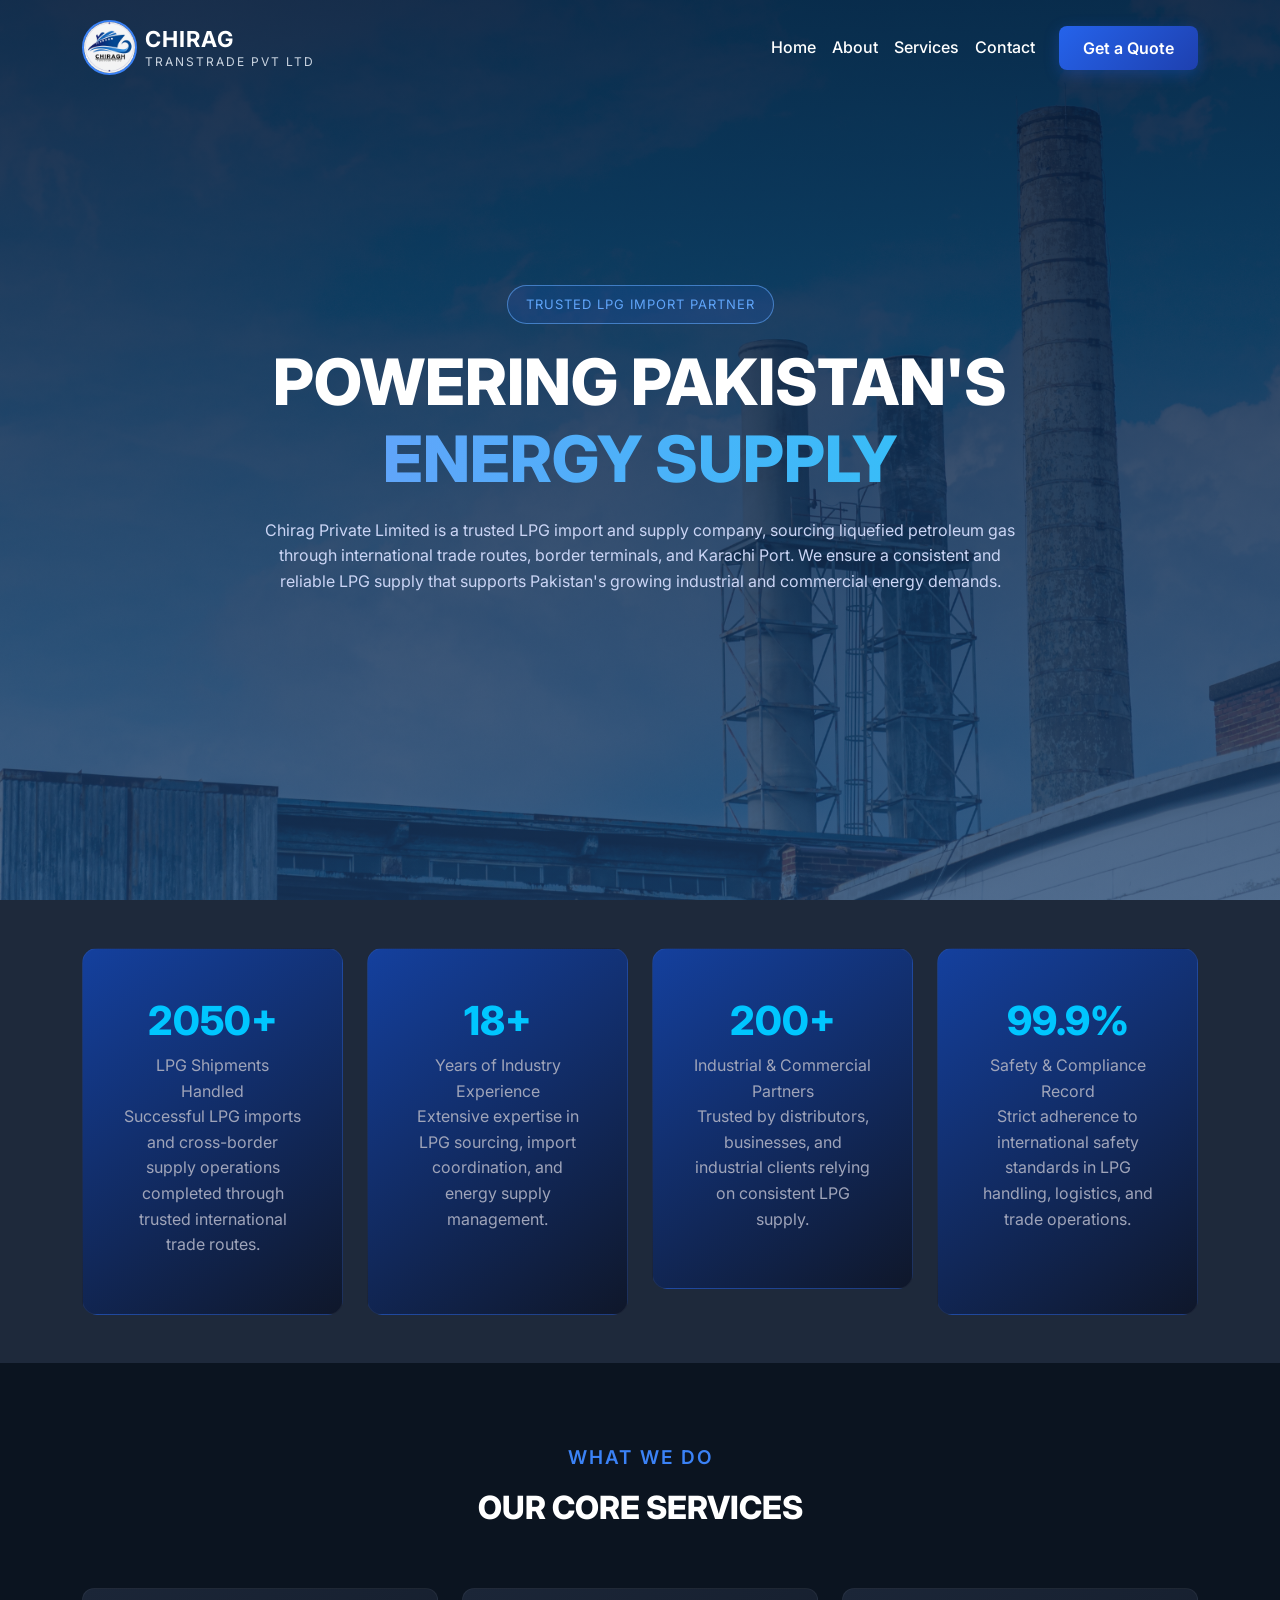
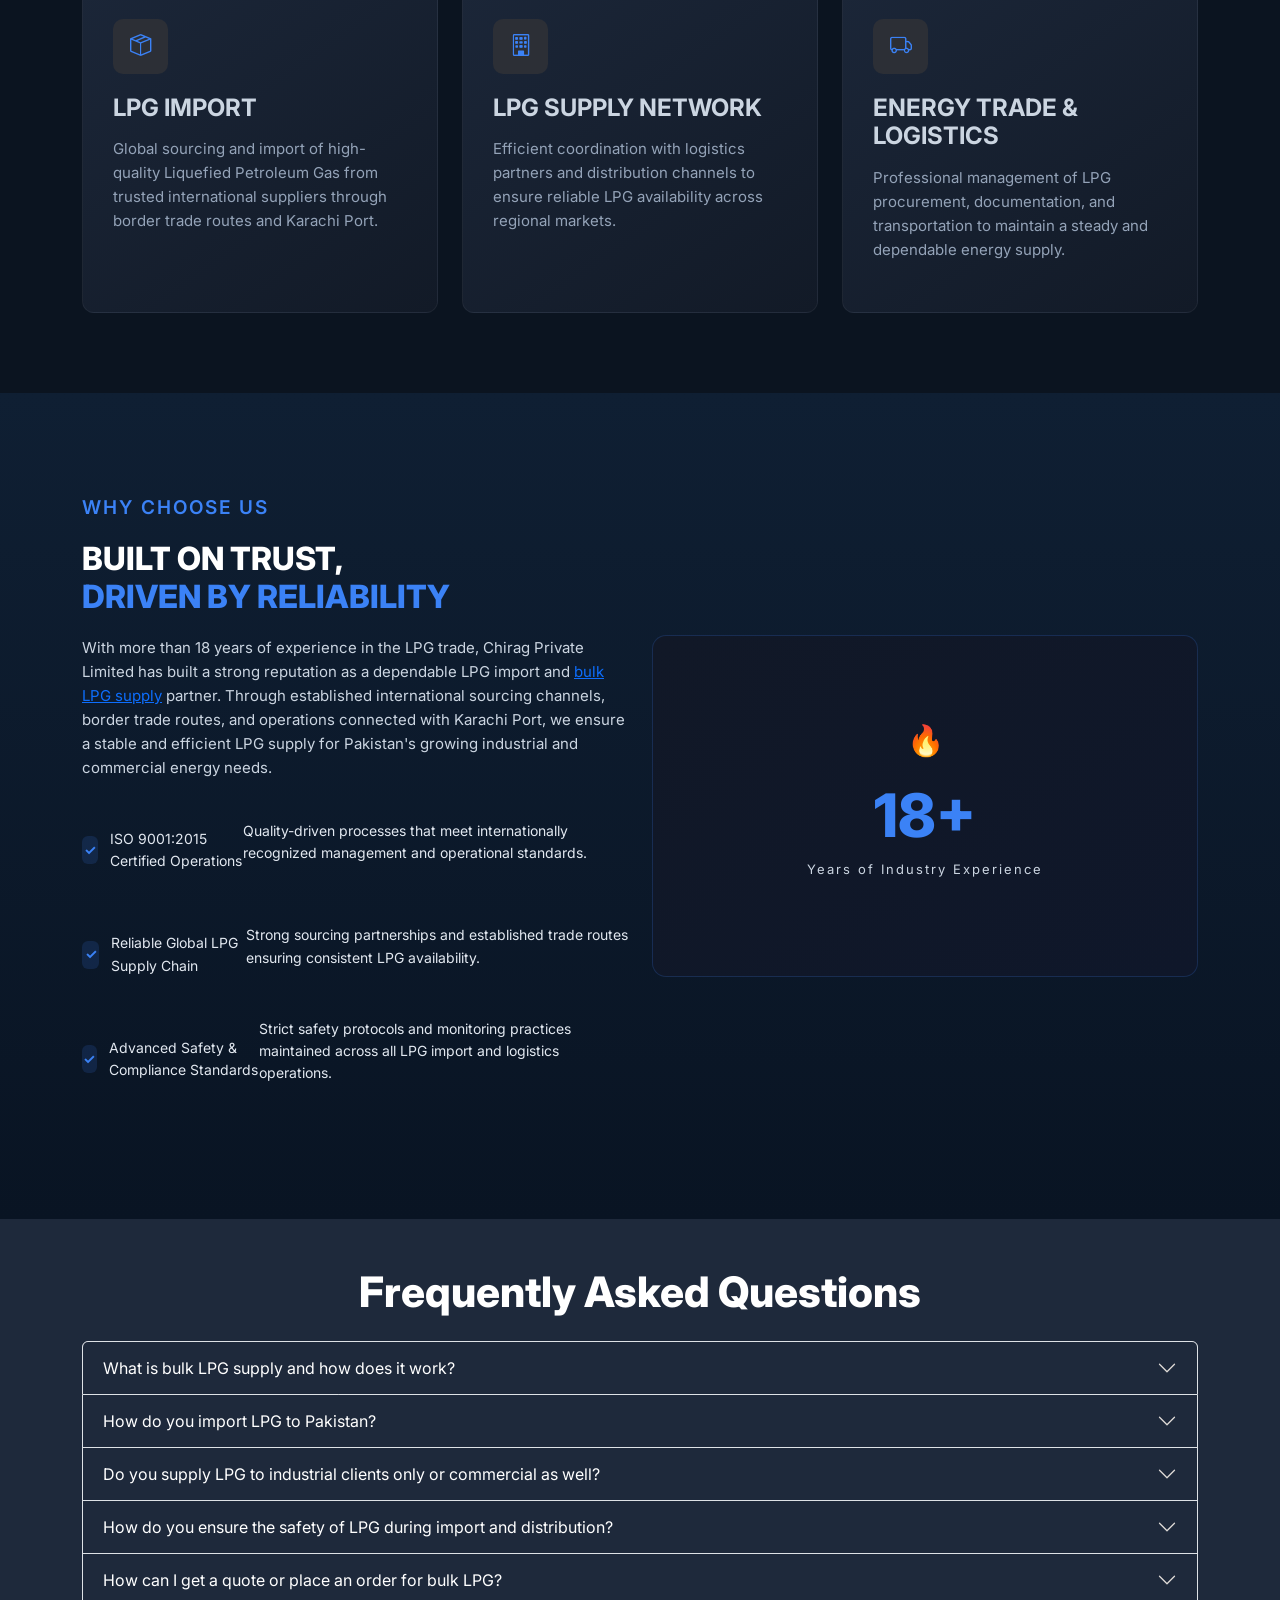
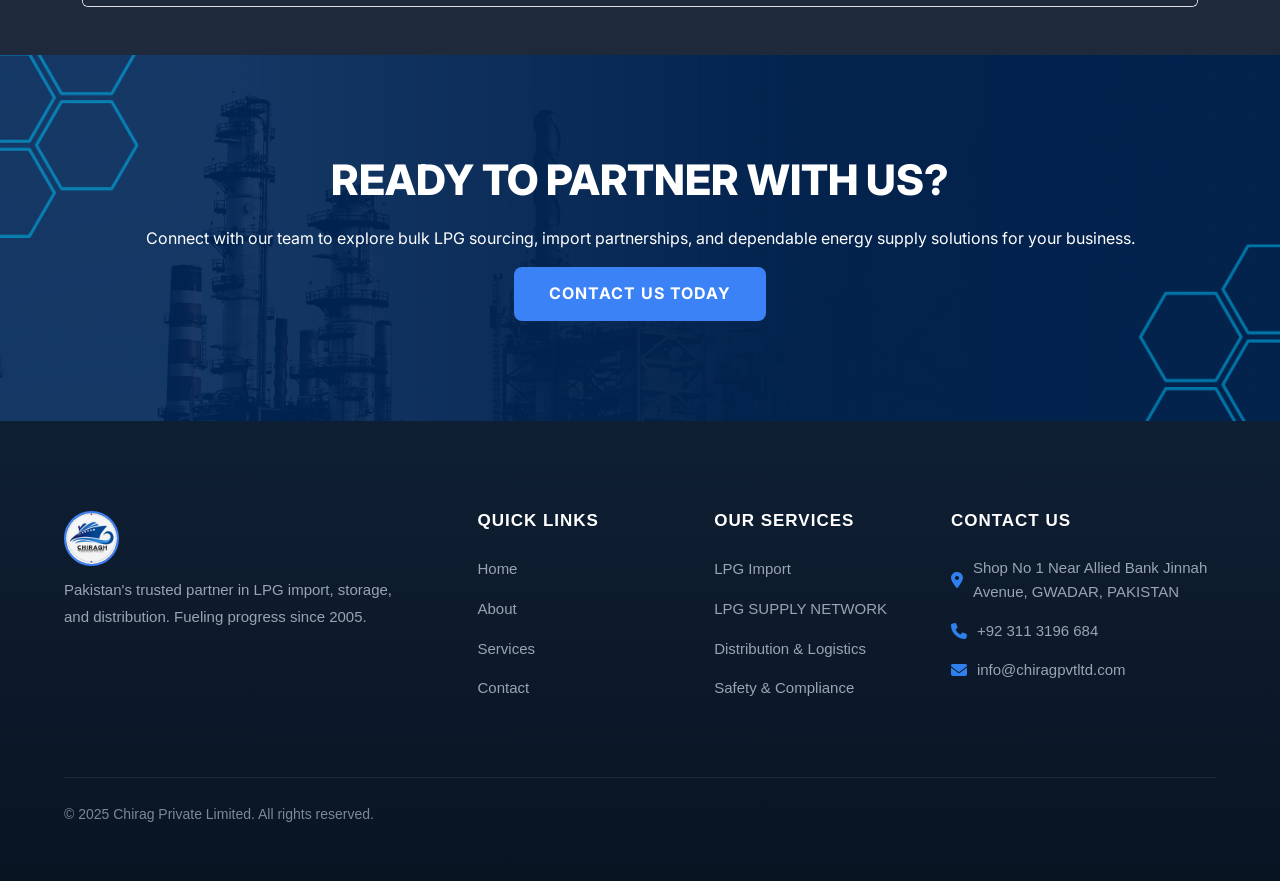
<file: index.html>
<!DOCTYPE html>
<html lang="en">

<head>
  <meta charset="UTF-8">
  <meta name="viewport" content="width=device-width, initial-scale=1.0">
  <title>LPG Import & Bulk Supply in Pakistan | Chirag Private Limited</title>

  <meta name="description"
    content="Chirag Private Limited specializes in LPG import and bulk supply across Pakistan through international sourcing, border trade routes, and Karachi Port operations.">

  <meta name="keywords"
    content="LPG import Pakistan, bulk LPG supply, LPG supplier Pakistan, LPG trading company, LPG import Karachi Port, LPG energy supply Pakistan, liquefied petroleum gas import">

  <meta property="og:title" content="LPG Import & Bulk Supply in Pakistan | Chirag Private Limited">
  <meta property="og:description"
    content="Reliable LPG import and bulk supply for industrial and commercial clients across Pakistan via Karachi Port and international sourcing.">
  <meta property="og:image" content="lpg-import-supply-logo.png">
  <meta property="og:url" content="https://naddy706.github.io/LPG/index.html">
  <meta name="twitter:card" content="summary_large_image">


  <script type="application/ld+json">
{
  "@context": "https://schema.org",
  "@type": "Organization",
  "name": "Chirag Private Limited",
  "url": "https://naddy706.github.io/LPG/index.html",
  "logo": "https://naddy706.github.io/LPG/images/lpg-import-supply-logo.png",
  "sameAs": [],
  "description": "LPG import and bulk supply company in Pakistan, sourcing through international trade routes and Karachi Port for industrial and commercial clients.",
  "contactPoint": {
    "@type": "ContactPoint",
    "telephone": "+92-311-3196684",
    "contactType": "customer service",
    "areaServed": "PK"
  }
}
</script>


  <link href="https://fonts.googleapis.com/css2?family=Inter:wght@400;600;700;800&display=swap" rel="stylesheet">
  <link href="https://unpkg.com/aos@2.3.1/dist/aos.css" rel="stylesheet">
  <link href="https://cdn.jsdelivr.net/npm/bootstrap@5.3.2/dist/css/bootstrap.min.css" rel="stylesheet">
  <link href="https://cdn.jsdelivr.net/npm/bootstrap-icons@1.11.1/font/bootstrap-icons.css" rel="stylesheet">
  <link rel="stylesheet" href="css/services.css">
  <link rel="stylesheet" href="https://cdnjs.cloudflare.com/ajax/libs/font-awesome/6.5.0/css/all.min.css">
  <link rel="stylesheet" href="css/servicestyle.css" />


</head>

<body>

  <!-- NAVBAR -->
  <nav class="navbar navbar-expand-lg navbar-dark fixed-top">
    <div class="container">
      <a class="navbar-brand d-flex align-items-center" href="index.html">
        <img src="images/lpg-import-supply-logo.png" alt="Bulk LPG import and supply operations in Pakistan"
          class="brand-logo">

        <div class="brand-text ms-2">
          <span class="brand-main">CHIRAG</span>
          <span class="brand-sub">TRANSTRADE PVT LTD</span>
        </div>
      </a>
      <button class="navbar-toggler" type="button" data-bs-toggle="collapse" data-bs-target="#nav">
        <span class="navbar-toggler-icon"></span>
      </button>

      <div class="collapse navbar-collapse" id="nav">
        <button class="menu-close" data-bs-toggle="collapse" data-bs-target="#nav">
          ✕
        </button>
        <ul class="navbar-nav ms-auto align-items-lg-center">
          <li class="nav-item"><a class="nav-link" href="index.html">Home</a></li>
          <li class="nav-item"><a class="nav-link" href="about.html">About</a></li>
          <li class="nav-item"><a class="nav-link" href="service.html">Services</a></li>
          <li class="nav-item"><a class="nav-link" href="contact.html">Contact</a></li>
          <li class="nav-item ms-lg-3">
            <a class="btn btn-gradient" href="contact.html">Get a Quote</a>
          </li>
        </ul>
      </div>
    </div>
  </nav>

  <!-- HERO -->
  <section class="hero-premium">
    <div class="hero-content">

      <div class="badge-premium">
        TRUSTED LPG IMPORT PARTNER
      </div>

      <h1>
        POWERING PAKISTAN'S <br>
        <span class="gradient-text">ENERGY SUPPLY</span>
      </h1>

      <p>
        Chirag Private Limited is a trusted LPG import and supply company, sourcing liquefied petroleum gas through
        international trade routes, border terminals, and Karachi Port. We ensure a consistent and reliable LPG supply
        that supports Pakistan's growing industrial and commercial energy demands.
      </p>

      <!-- <div class="hero-buttons">
        <a href="#" class="btn-primary-hero">Explore Our Services</a>
        <a href="#" class="btn-outline-hero">Learn More</a>
      </div> -->

    </div>
  </section>

  <!-- STATS -->
  <!-- <section class="py-5" id="stats">
    <div class="container">
      <div class="row g-4">
        <div class="col-lg-3 col-md-6 col-6">
          <div class="stat-card text-center">
            <div class="stat-number">2050+</div>
            <div class="impName">LPG Shipments Handled</div>
            <p class="impName">Successful LPG imports and cross-border supply operations completed through trusted
              international trade
              routes.</p>
          </div>
        </div>
        <div class="col-lg-3 col-md-6 col-6">
          <div class="stat-card text-center">
            <div class="stat-number">18+</div>
            <div class="impName">Years of Industry Experience</div>
            <p class="impName">Extensive expertise in LPG sourcing, import coordination, and energy supply management.
              <br /><br />
            </p>
          </div>
        </div>
        <div class="col-lg-3 col-md-6 col-6">
          <div class="stat-card text-center">
            <div class="stat-number">200+</div>
            <div class="impName">Industrial & Commercial Partners</div>
            <p class="impName">Trusted by distributors, businesses, and industrial clients relying on consistent LPG
              supply.</p>
          </div>
        </div>
        <div class="col-lg-3 col-md-6 col-6">
          <div class="stat-card text-center">
            <div class="stat-number">99.9%</div>
            <div class="impName">Safety & Compliance Record</div>
            <p class="impName">Strict adherence to international safety standards in LPG handling, logistics, and trade
              operations.
              <br /><br />
            </p>
          </div>
        </div>
      </div>
    </div>
  </section> -->
  <section class="py-5" id="stats">
    <div class="container">
      <div class="row g-4">

        <div class="col-12 col-md-6 col-lg-3" data-aos="fade-up">
          <div class="stat-card text-center">
            <div class="stat-number">2050+</div>
            <div class="impName">LPG Shipments Handled</div>
            <p class="impName">Successful LPG imports and cross-border supply operations completed through trusted
              international trade routes.</p>
          </div>
        </div>

        <div class="col-12 col-md-6 col-lg-3" data-aos="fade-up" data-aos-delay="150">
          <div class="stat-card text-center">
            <div class="stat-number">18+</div>
            <div class="impName">Years of Industry Experience</div>
            <p class="impName">Extensive expertise in LPG sourcing, import coordination, and energy supply management.
              <br /><br /></p>
          </div>
        </div>

        <div class="col-12 col-md-6 col-lg-3" data-aos="fade-up" data-aos-delay="300">
          <div class="stat-card text-center">
            <div class="stat-number">200+</div>
            <div class="impName">Industrial & Commercial Partners</div>
            <p class="impName">Trusted by distributors, businesses, and industrial clients relying on consistent LPG
              supply.</p>
          </div>
        </div>

        <div class="col-12 col-md-6 col-lg-3" data-aos="fade-up" data-aos-delay="450">
          <div class="stat-card text-center">
            <div class="stat-number">99.9%</div>
            <div class="impName">Safety & Compliance Record</div>
            <p class="impName">Strict adherence to international safety standards in LPG handling, logistics, and trade
              operations. <br /><br /></p>
          </div>
        </div>

      </div>
    </div>
  </section>



  <!-- SERVICES SECTION START -->
  <section class="services-section">
    <div class="container">

      <div class="section-heading" data-aos="fade-up">
        <p class="small-title">WHAT WE DO</p>
        <h2>OUR CORE SERVICES</h2>
      </div>

      <div class="row g-4">

        <!-- CARD 1 -->
        <div class="col-md-4" data-aos="fade-up">
          <div class="service-card">
            <div class="icon-box">
              <i class="bi bi-box-seam"></i>
            </div>
            <h4>LPG IMPORT</h4>
            <p>
              Global sourcing and import of high-quality Liquefied Petroleum Gas from trusted international suppliers
              through border trade routes and Karachi Port.
            </p>
            <!-- <a href="#">Learn More →</a> -->
          </div>
        </div>

        <!-- CARD 2 -->
        <div class="col-md-4" data-aos="fade-up" data-aos-delay="150">
          <div class="service-card">
            <div class="icon-box">
              <i class="bi bi-building"></i>
            </div>
            <h4>LPG SUPPLY NETWORK</h4>
            <p>
              Efficient coordination with logistics partners and distribution channels to ensure reliable LPG
              availability across regional markets.
            </p>
            <!-- <a href="#">Learn More →</a> -->
          </div>
        </div>

        <!-- CARD 3 -->
        <div class="col-md-4" data-aos="fade-up" data-aos-delay="300">
          <div class="service-card">
            <div class="icon-box">
              <i class="bi bi-truck"></i>
            </div>
            <h4>ENERGY TRADE & LOGISTICS</h4>
            <p>
              Professional management of LPG procurement, documentation, and transportation to maintain a steady and
              dependable energy supply.
            </p>
            <!-- <a href="#">Learn More →</a> -->
          </div>
        </div>

      </div>
    </div>
  </section>
  <!-- SERVICES SECTION END -->
  <!-- WHY CHOOSE US SECTION START -->
  <section class="why-section">
    <div class="container">
      <div class="row align-items-center">

        <!-- LEFT CONTENT -->
        <div class="col-lg-6" data-aos="fade-right">
          <p class="small-title">WHY CHOOSE US</p>
          <h2>
            BUILT ON TRUST,<br>
            <span class="highlight-blue">DRIVEN BY RELIABILITY</span>
          </h2>

          <p class="why-text">
            With more than 18 years of experience in the LPG trade, Chirag Private Limited has built a strong reputation
            as a dependable LPG import and <a href="service.html">bulk LPG supply</a> partner. Through established
            international sourcing channels, border
            trade routes, and operations connected with Karachi Port, we ensure a stable and efficient LPG supply for
            Pakistan's growing industrial and commercial energy needs.
          </p>

          <div class="feature-item">
            <span class="feature-icon">✓</span>
            <br />
            ISO 9001:2015 Certified Operations
            <br /><br />
            <p>Quality-driven processes that meet internationally recognized management and operational standards.</p>
          </div>

          <div class="feature-item">
            <span class="feature-icon">✓</span>
            <br />
            Reliable Global LPG Supply Chain
            <br /><br />
            <p>Strong sourcing partnerships and established trade routes ensuring consistent LPG availability.</p>
          </div>

          <div class="feature-item">
            <span class="feature-icon">✓</span>
            <br />
            Advanced Safety & Compliance Standards
            <br /><br />
            <p>Strict safety protocols and monitoring practices maintained across all LPG import and logistics
              operations.</p>
          </div>
        </div>

        <!-- RIGHT STAT BOX -->
        <div class="col-lg-6" data-aos="fade-left">
          <div class="experience-box">
            <div class="experience-content">
              <div class="flame-icon">🔥</div>
              <h1>18+</h1>
              <p>Years of Industry Experience</p>
            </div>
          </div>
        </div>

      </div>
    </div>
  </section>
  <!-- WHY CHOOSE US SECTION END -->
  <!--FAQ start-->
  <!-- FAQ Section -->
  <section id="faq" class="py-5 faq" data-aos="fade-up">
    <div class="container">
      <h2 class="text-center mb-4 cta-title">Frequently Asked Questions</h2>
      <div class="accordion" id="faqAccordion">

        <!-- Question 1 -->
        <div class="accordion-item" data-aos="fade-up">
          <h2 class="accordion-header" id="faqHeading1">
            <button class="accordion-button collapsed faq" type="button" data-bs-toggle="collapse"
              data-bs-target="#faqCollapse1" aria-expanded="false" aria-controls="faqCollapse1">
              What is bulk LPG supply and how does it work?
            </button>
          </h2>
          <div id="faqCollapse1" class="accordion-collapse collapse faq" aria-labelledby="faqHeading1"
            data-bs-parent="#faqAccordion">
            <div class="accordion-body faq">
              Bulk LPG supply involves importing liquefied petroleum gas in large volumes through Karachi Port and
              border trade routes, then distributing it to industrial and commercial clients across Pakistan.
            </div>
          </div>
        </div>

        <!-- Question 2 -->
        <div class="accordion-item" data-aos="fade-up">
          <h2 class="accordion-header" id="faqHeading2">
            <button class="accordion-button collapsed faq" type="button" data-bs-toggle="collapse"
              data-bs-target="#faqCollapse2" aria-expanded="false" aria-controls="faqCollapse2">
              How do you import LPG to Pakistan?
            </button>
          </h2>
          <div id="faqCollapse2" class="accordion-collapse collapse faq" aria-labelledby="faqHeading2"
            data-bs-parent="#faqAccordion">
            <div class="accordion-body faq">
              We source LPG from trusted international suppliers and coordinate imports via Karachi Port and established
              border trade routes, ensuring reliable supply chains for our clients.
            </div>
          </div>
        </div>

        <!-- Question 3 -->
        <div class="accordion-item" data-aos="fade-up">
          <h2 class="accordion-header" id="faqHeading3">
            <button class="accordion-button collapsed faq" type="button" data-bs-toggle="collapse"
              data-bs-target="#faqCollapse3" aria-expanded="false" aria-controls="faqCollapse3">
              Do you supply LPG to industrial clients only or commercial as well?
            </button>
          </h2>
          <div id="faqCollapse3" class="accordion-collapse collapse faq" aria-labelledby="faqHeading3"
            data-bs-parent="#faqAccordion">
            <div class="accordion-body faq">
              We provide bulk LPG supply to both industrial and commercial clients who require a consistent and reliable
              energy source.
            </div>
          </div>
        </div>

        <!-- Question 4 -->
        <div class="accordion-item" data-aos="fade-up">
          <h2 class="accordion-header" id="faqHeading4">
            <button class="accordion-button collapsed faq" type="button" data-bs-toggle="collapse"
              data-bs-target="#faqCollapse4" aria-expanded="false" aria-controls="faqCollapse4">
              How do you ensure the safety of LPG during import and distribution?
            </button>
          </h2>
          <div id="faqCollapse4" class="accordion-collapse collapse faq" aria-labelledby="faqHeading4"
            data-bs-parent="#faqAccordion">
            <div class="accordion-body faq">
              Safety is our top priority. We follow strict international safety standards, advanced monitoring
              protocols, and regulated logistics practices throughout every stage of LPG import and distribution.
            </div>
          </div>
        </div>

        <!-- Question 5 -->
        <div class="accordion-item faq" data-aos="fade-up">
          <h2 class="accordion-header" id="faqHeading5">
            <button class="accordion-button collapsed faq" type="button" data-bs-toggle="collapse"
              data-bs-target="#faqCollapse5" aria-expanded="false" aria-controls="faqCollapse5">
              How can I get a quote or place an order for bulk LPG?
            </button>
          </h2>
          <div id="faqCollapse5" class="accordion-collapse collapse faq" aria-labelledby="faqHeading5"
            data-bs-parent="#faqAccordion">
            <div class="accordion-body faq">
              You can contact our team directly through the <a href="contact.html">Contact Us</a> page to request a
              quote, discuss bulk LPG supply, or explore partnership opportunities.
            </div>
          </div>
        </div>

      </div>
    </div>
  </section>

 
  <!--Faq End-->
  <!-- CTA SECTION START -->
  <section class="cta-section">
    <div class="container text-center" data-aos="fade-down">

      <h2 class="cta-title">
        READY TO <span>PARTNER WITH US?</span>
      </h2>

      <p class="cta-text">
        Connect with our team to explore bulk LPG sourcing, import partnerships, and dependable energy supply solutions
        for your business.
      </p>

      <a href="contact.html" class="cta-btn">
        CONTACT US TODAY
      </a>

    </div>
  </section>
  <!-- CTA SECTION END -->

  <!-- footer -->
  <footer>

    <div class="footer-container">

      <!-- BRAND -->
      <div class="footer-brand">
        <img src="images/lpg-import-supply-logo.png" alt="Bulk LPG import and supply operations in Pakistan">
        <!-- <div class="brand-textF ms-2">
    <span class="brand-mainF">CHIRAG</span>
    <span class="brand-subF">TRANSTRADE PVT LTD</span>
  </div> -->
        <p>
          Pakistan's trusted partner in LPG import, storage,
          and distribution. Fueling progress since 2005.
        </p>
      </div>


      <!-- QUICK LINKS -->
      <div>

        <h3 class="footer-title">QUICK LINKS</h3>

        <ul class="footer-links">
          <li><a href="index.html">Home</a></li>
          <li><a href="about.html">About</a></li>
          <li><a href="service.html">Services</a></li>
          <li><a href="contact.html">Contact</a></li>
        </ul>

      </div>


      <!-- SERVICES -->
      <div>

        <h3 class="footer-title">OUR SERVICES</h3>

        <ul class="footer-links">
          <li><a href="index.html">LPG Import</a></li>
          <li><a href="index.html">LPG SUPPLY NETWORK</a></li>
          <li><a href="index.html">Distribution & Logistics</a></li>
          <li><a href="index.html">Safety & Compliance</a></li>
        </ul>

      </div>


      <!-- CONTACT -->
      <div class="footer-contact">

        <h3 class="footer-title">CONTACT US</h3>

        <p>
          <i class="fa-solid fa-location-dot"></i>
          Shop No 1 Near Allied Bank Jinnah Avenue, GWADAR, PAKISTAN
        </p>

        <p>
          <i class="fa-solid fa-phone"></i>
          +92 311 3196 684
        </p>

        <p>
          <i class="fa-solid fa-envelope"></i>
          info@chiragpvtltd.com
        </p>

      </div>

    </div>


    <!-- BOTTOM -->

    <div class="footer-bottom">

      <p>© 2025 Chirag Private Limited. All rights reserved.</p>

      <!-- <div class="footer-bottom-links">
        <a href="#">Privacy Policy</a>
        <a href="#">Terms of Service</a>
      </div> -->

    </div>

  </footer>
  <script src="https://unpkg.com/aos@2.3.1/dist/aos.js"></script>

  <script src="js/script.js"></script>
  <script src="https://cdn.jsdelivr.net/npm/bootstrap@5.3.0/dist/js/bootstrap.bundle.min.js"></script>
   <!-- Structured Data for FAQ -->
  <script type="application/ld+json">
{
  "@context": "https://schema.org",
  "@type": "FAQPage",
  "mainEntity": [
    {
      "@type": "Question",
      "name": "What is bulk LPG supply and how does it work?",
      "acceptedAnswer": {
        "@type": "Answer",
        "text": "Bulk LPG supply involves importing liquefied petroleum gas in large volumes through Karachi Port and border trade routes, then distributing it to industrial and commercial clients across Pakistan."
      }
    },
    {
      "@type": "Question",
      "name": "How do you import LPG to Pakistan?",
      "acceptedAnswer": {
        "@type": "Answer",
        "text": "We source LPG from trusted international suppliers and coordinate imports via Karachi Port and established border trade routes, ensuring reliable supply chains for our clients."
      }
    },
    {
      "@type": "Question",
      "name": "Do you supply LPG to industrial clients only or commercial as well?",
      "acceptedAnswer": {
        "@type": "Answer",
        "text": "We provide bulk LPG supply to both industrial and commercial clients who require a consistent and reliable energy source."
      }
    },
    {
      "@type": "Question",
      "name": "How do you ensure the safety of LPG during import and distribution?",
      "acceptedAnswer": {
        "@type": "Answer",
        "text": "Safety is our top priority. We follow strict international safety standards, advanced monitoring protocols, and regulated logistics practices throughout every stage of LPG import and distribution."
      }
    },
    {
      "@type": "Question",
      "name": "How can I get a quote or place an order for bulk LPG?",
      "acceptedAnswer": {
        "@type": "Answer",
        "text": "You can contact our team directly through the Contact Us page to request a quote, discuss bulk LPG supply, or explore partnership opportunities."
      }
    }
  ]
}
</script>
</body>

</html>
</file>
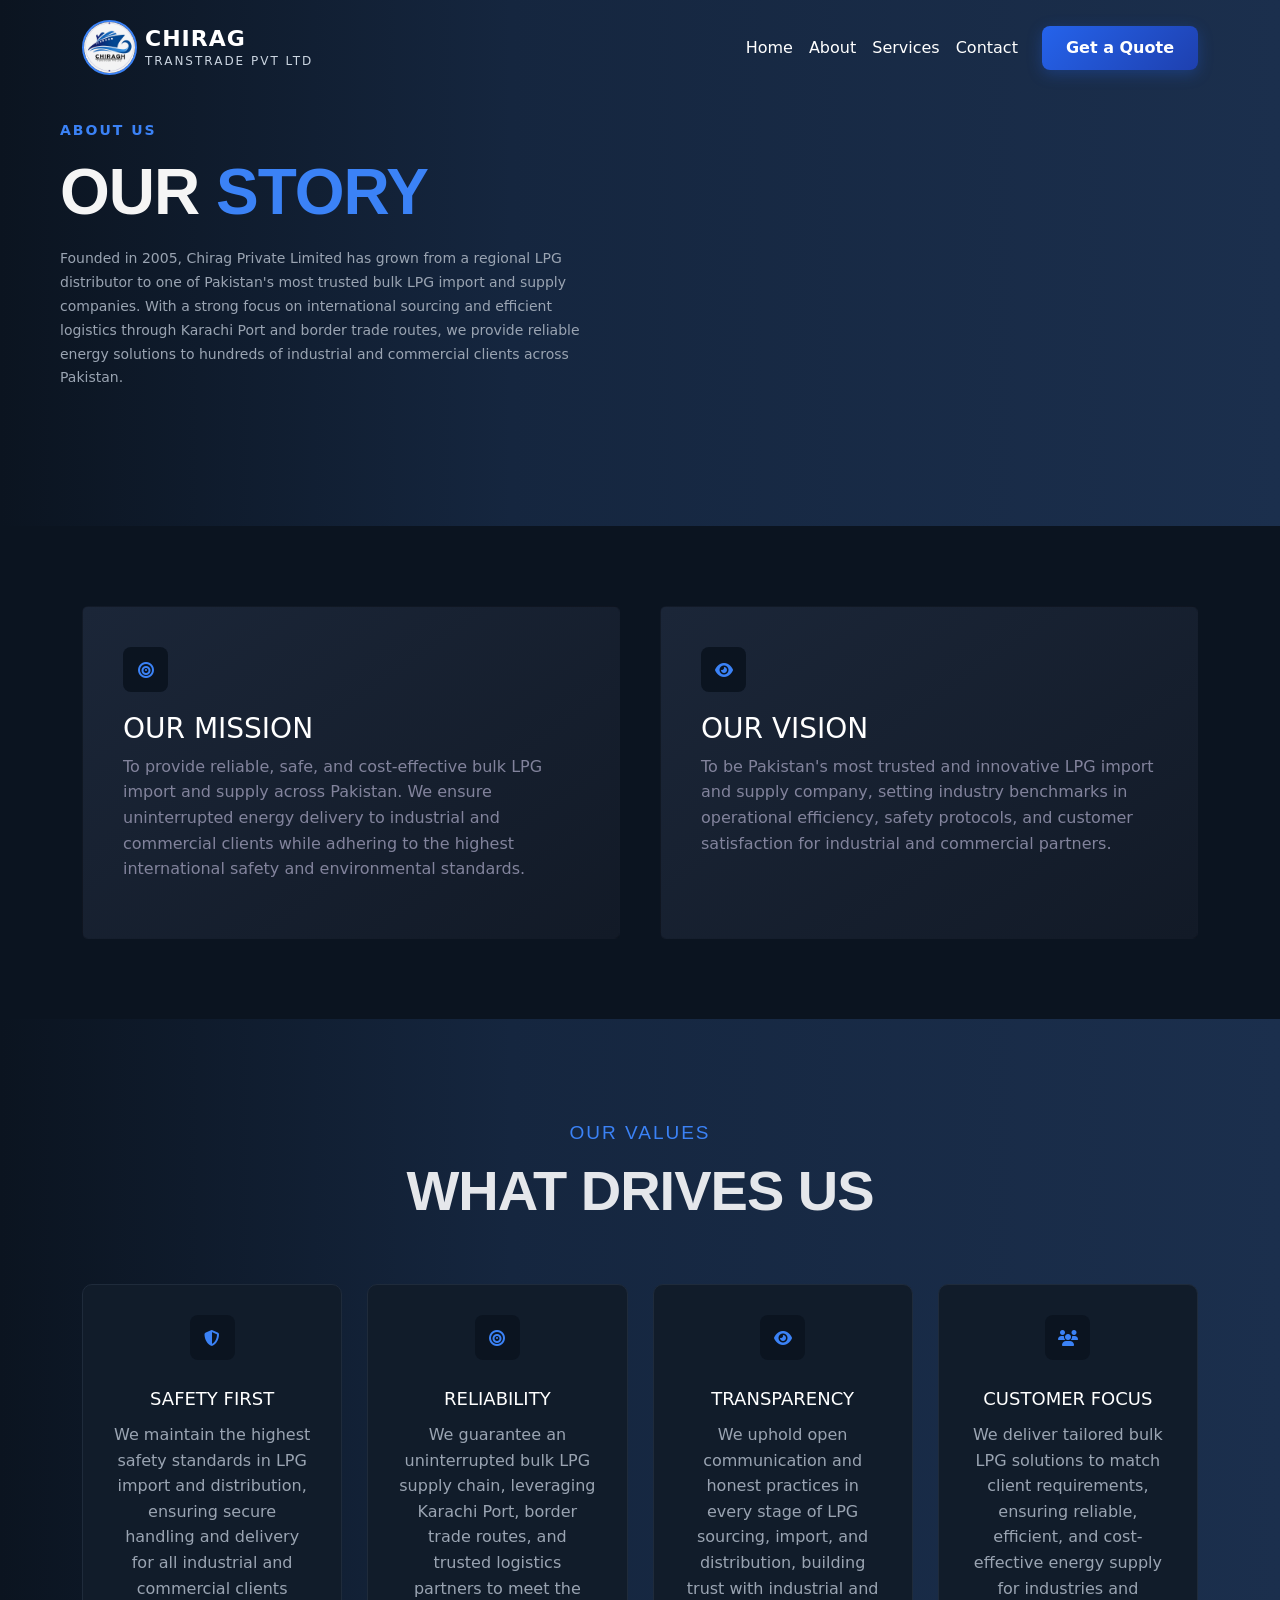
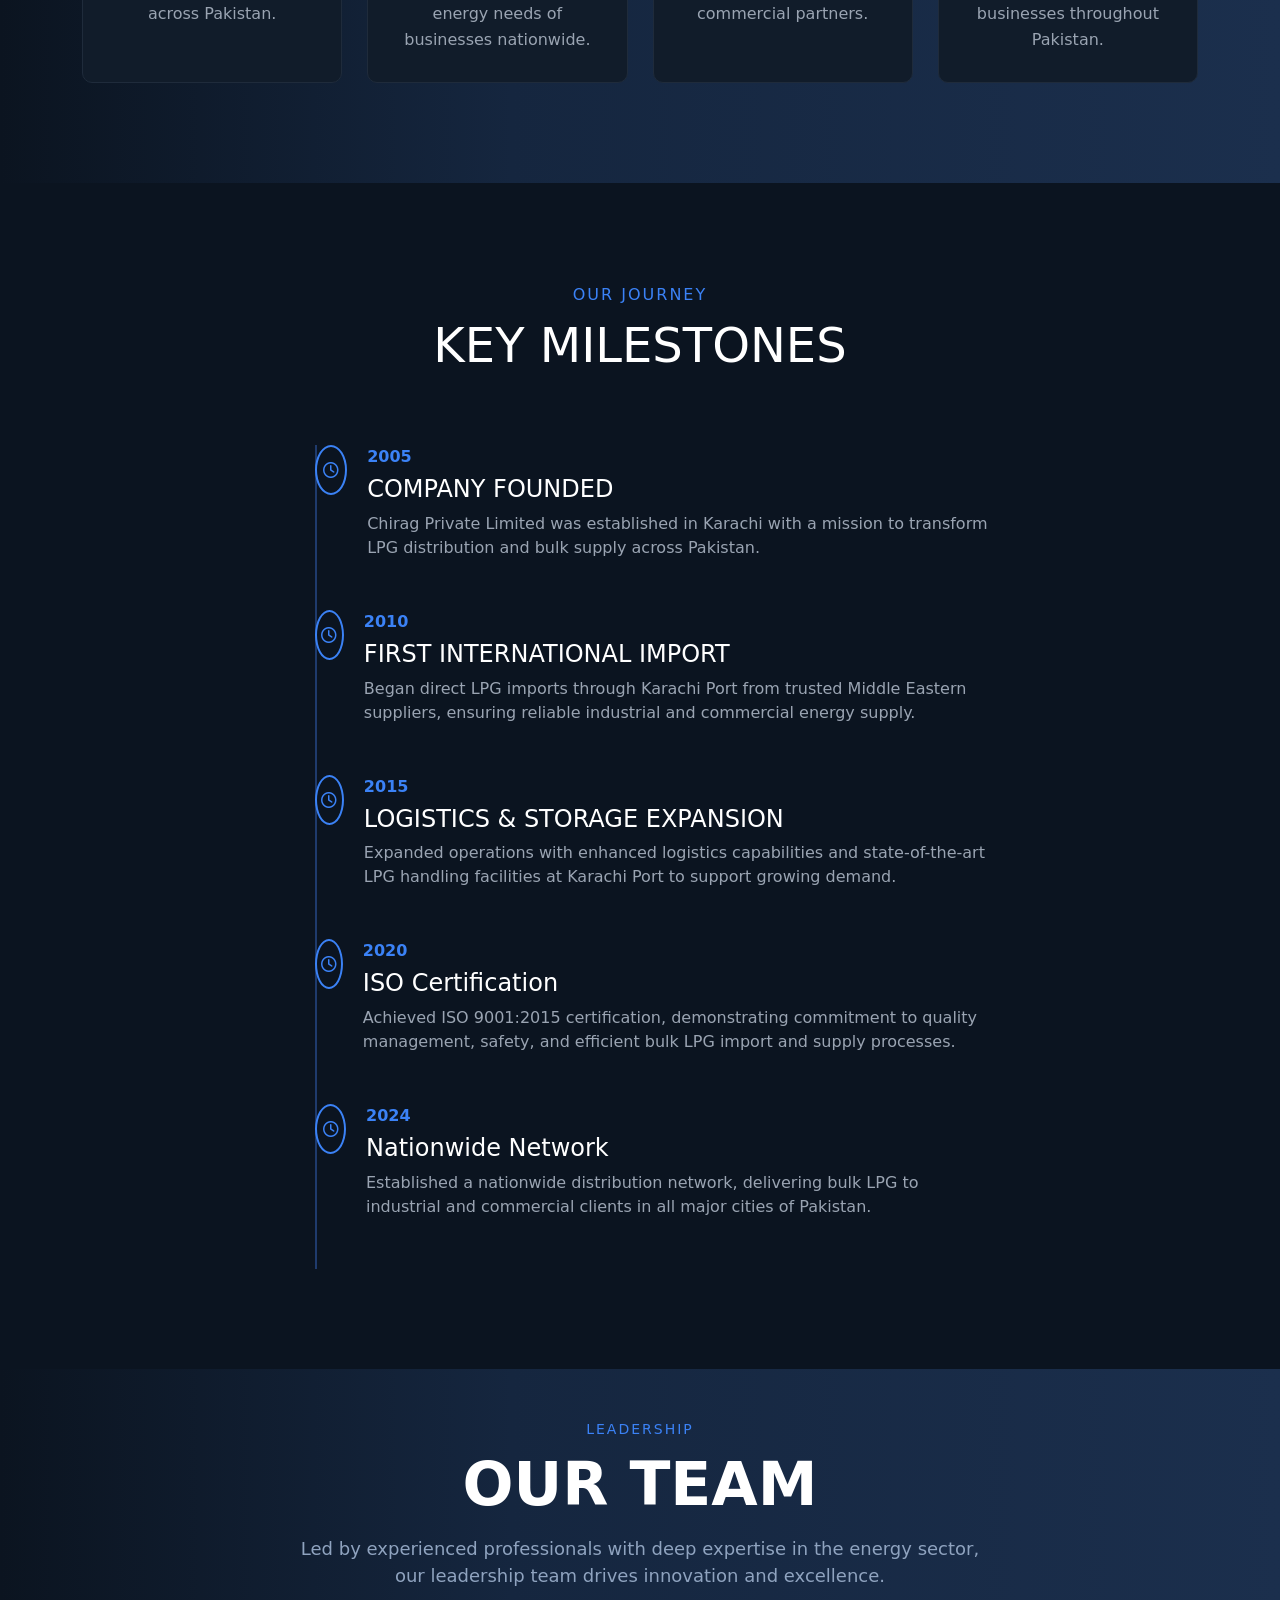
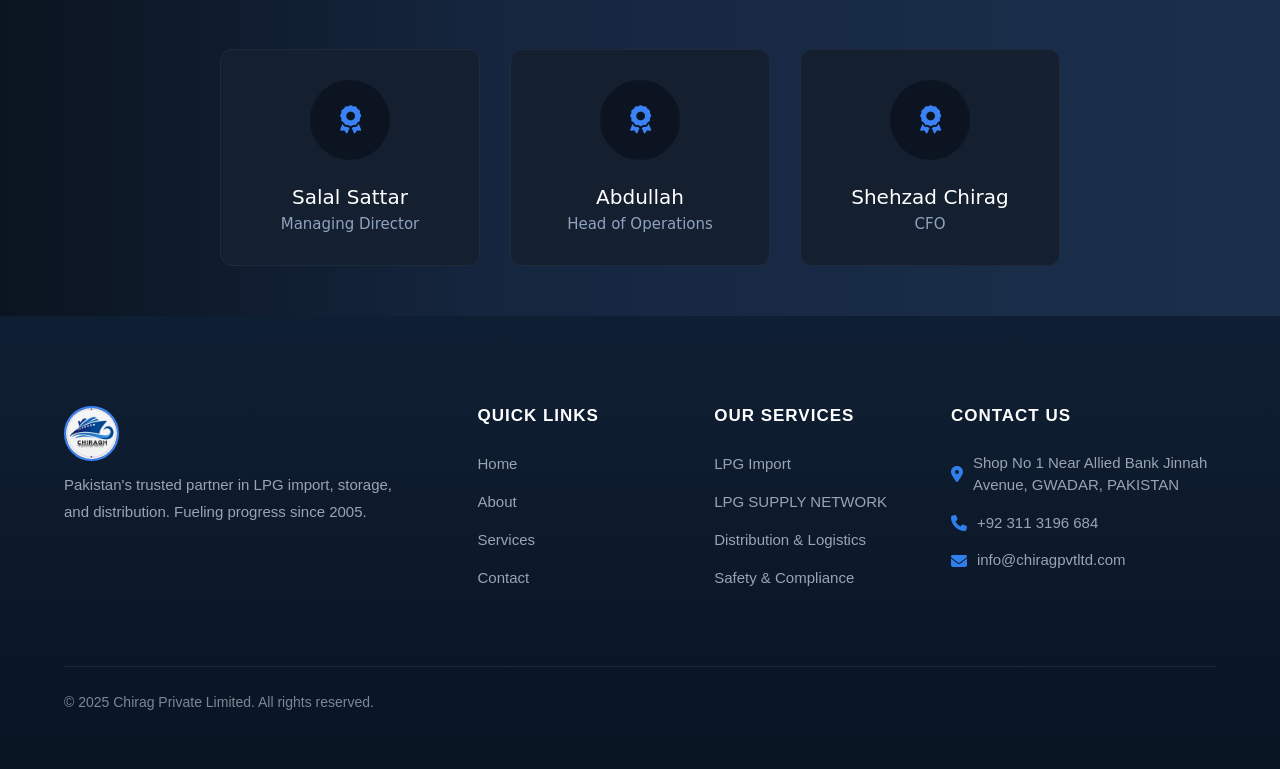
<file: about.html>
<!DOCTYPE html>
<html lang="en">

<head>
  <meta charset="UTF-8">
  <meta name="viewport" content="width=device-width, initial-scale=1.0">
  <title>LPG Import & Bulk Supply in Pakistan | Chirag Private Limited</title>

  <meta name="description"
    content="Chirag Private Limited specializes in LPG import and bulk supply across Pakistan through international sourcing, border trade routes, and Karachi Port operations.">

  <meta name="keywords"
    content="LPG import Pakistan, bulk LPG supply, LPG supplier Pakistan, LPG trading company, LPG import Karachi Port, LPG energy supply Pakistan, liquefied petroleum gas import">

  <meta property="og:title" content="LPG Import & Bulk Supply in Pakistan | Chirag Private Limited">
  <meta property="og:description"
    content="Reliable LPG import and bulk supply for industrial and commercial clients across Pakistan via Karachi Port and international sourcing.">
  <meta property="og:image" content="lpg-import-supply-logo.png">
  <meta property="og:url" content="https://naddy706.github.io/LPG/index.html">
  <meta name="twitter:card" content="summary_large_image">


  <script type="application/ld+json">
{
  "@context": "https://schema.org",
  "@type": "Organization",
  "name": "Chirag Private Limited",
  "url": "https://naddy706.github.io/LPG/index.html",
  "logo": "https://naddy706.github.io/LPG/images/lpg-import-supply-logo.png",
  "sameAs": [],
  "description": "LPG import and bulk supply company in Pakistan, sourcing through international trade routes and Karachi Port for industrial and commercial clients.",
  "contactPoint": {
    "@type": "ContactPoint",
    "telephone": "+92-311-3196684",
    "contactType": "customer service",
    "areaServed": "PK"
  }
}
</script>


  <link rel="stylesheet" href="css/aboutstyle.css">

  <link rel="stylesheet" href="https://cdnjs.cloudflare.com/ajax/libs/font-awesome/6.5.0/css/all.min.css">
  <link href="https://fonts.googleapis.com/css2?family=Montserrat:wght@400;600;700;800&display=swap" rel="stylesheet">

  <!-- links index -->
  <link rel="stylesheet" href="css/services.css">
  <link href="https://unpkg.com/aos@2.3.1/dist/aos.css" rel="stylesheet">
  <link href="https://cdn.jsdelivr.net/npm/bootstrap@5.3.2/dist/css/bootstrap.min.css" rel="stylesheet">
  <link href="https://cdn.jsdelivr.net/npm/bootstrap-icons@1.11.1/font/bootstrap-icons.css" rel="stylesheet">
  <link rel="stylesheet" href="css/navbar.css" />
  <!-- end -->
</head>

<body>
  <!-- nav -->
  <nav class="navbar navbar-expand-lg navbar-dark fixed-top">
    <div class="container">
      <a class="navbar-brand d-flex align-items-center" href="#">
        <img src="images/lpg-import-supply-logo.png" alt="Bulk LPG import and supply operations in Pakistan"
          class="brand-logo">

        <div class="brand-text ms-2">
          <span class="brand-main">CHIRAG</span>
          <span class="brand-sub">TRANSTRADE PVT LTD</span>
        </div>
      </a>
      <button class="navbar-toggler" type="button" data-bs-toggle="collapse" data-bs-target="#nav">
        <span class="navbar-toggler-icon"></span>
      </button>

      <div class="collapse navbar-collapse" id="nav">
        <button class="menu-close" data-bs-toggle="collapse" data-bs-target="#nav">
          ✕
        </button>
        <ul class="navbar-nav ms-auto align-items-lg-center">
          <li class="nav-item"><a class="nav-link" href="index.html">Home</a></li>
          <li class="nav-item"><a class="nav-link" href="about.html">About</a></li>
          <li class="nav-item"><a class="nav-link" href="service.html">Services</a></li>
          <li class="nav-item"><a class="nav-link" href="contact.html">Contact</a></li>
          <li class="nav-item ms-lg-3">
            <a class="btn btn-gradient" href="#">Get a Quote</a>
          </li>
        </ul>
      </div>
    </div>
  </nav>
  <!-- HERO -->

  <section class="about-hero">

    <div class="container">

      <p class="about-label">ABOUT US</p>

      <h1 class="about-title">
        OUR <span>STORY</span>
      </h1>

      <p class="about-text">
        Founded in 2005, Chirag Private Limited has grown from a regional LPG distributor to one of Pakistan's most
        trusted bulk LPG import and supply companies. With a strong focus on international sourcing and efficient
        logistics through Karachi Port and border trade routes, we provide reliable energy solutions to hundreds of
        industrial and commercial clients across Pakistan.
      </p>

    </div>

  </section>



  <!-- MISSION VISION -->

  <section class="mission">

    <div class="container mission-grid">

      <div class="card" data-aos="fade-right" data-aos-duration="1000">

        <div class="icon">
          <i class="fa-solid fa-bullseye"></i>
        </div>
        <h3>OUR MISSION</h3>
        <p>
          To provide reliable, safe, and cost-effective bulk LPG import and supply across Pakistan. We ensure uninterrupted energy delivery to industrial and commercial clients while adhering to the highest international safety and environmental standards.
        </p>

      </div>


      <div class="card" data-aos="fade-left" data-aos-duration="1000">

        <div class="icon">
          <i class="fa-solid fa-eye"></i>
        </div>

        <h3>OUR VISION</h3>

        <p>
          To be Pakistan's most trusted and innovative LPG import and supply company, setting industry benchmarks in operational efficiency, safety protocols, and customer satisfaction for industrial and commercial partners.
        </p>

      </div>

    </div>

  </section>



  <!-- VALUES -->

  <section class="values">

    <div class="container">

      <div class="values-header">

        <p class="section-label">OUR VALUES</p>
        <h2 class="section-title">
          WHAT DRIVES US
        </h2>
      </div>
      <div class="values-grid">


        <div class="value-card" data-aos="fade-up" data-aos-duration="1000">

          <div class="icon">
            <i class="fa-solid fa-shield-halved"></i>
          </div>

          <h4>SAFETY FIRST</h4>

          <p>We maintain the highest safety standards in LPG import and distribution, ensuring secure handling and delivery for all industrial and commercial clients across Pakistan.</p>

        </div>


        <div class="value-card" data-aos="fade-up" data-aos-duration="1000">

          <div class="icon">
            <i class="fa-solid fa-bullseye"></i>
          </div>

          <h4>RELIABILITY</h4>

          <p>We guarantee an uninterrupted bulk LPG supply chain, leveraging Karachi Port, border trade routes, and trusted logistics partners to meet the energy needs of businesses nationwide.</p>

        </div>


        <div class="value-card" data-aos="fade-up" data-aos-duration="1000">

          <div class="icon">
            <i class="fa-solid fa-eye"></i>
          </div>

          <h4>TRANSPARENCY</h4>

          <p>We uphold open communication and honest practices in every stage of LPG sourcing, import, and distribution, building trust with industrial and commercial partners.</p>

        </div>


        <div class="value-card" data-aos="fade-up" data-aos-duration="1000">

          <div class="icon">
            <i class="fa-solid fa-users"></i>
          </div>

          <h4>CUSTOMER FOCUS</h4>

          <p>We deliver tailored bulk LPG solutions to match client requirements, ensuring reliable, efficient, and cost-effective energy supply for industries and businesses throughout Pakistan.</p>

        </div>

      </div>

    </div>

  </section>



  <!-- TIMELINE -->

  <section class="timeline-section">

    <div class="container">

      <p class="timeline-label">OUR JOURNEY</p>
      <h2 class="timeline-title">KEY MILESTONES</h2>

      <div class="timeline">

        <div class="timeline-item">

          <div class="timeline-icon">
            <i class="fa-regular fa-clock"></i>
          </div>

          <div class="timeline-content" data-aos="fade-right" data-aos-duration="1000">

            <span class="year">2005</span>

            <h4>COMPANY FOUNDED</h4>

            <p>Chirag Private Limited was established in Karachi with a mission to transform LPG distribution and bulk supply across Pakistan.</p>

          </div>

        </div>


        <div class="timeline-item">

          <div class="timeline-icon">
            <i class="fa-regular fa-clock"></i>
          </div>

          <div class="timeline-content" data-aos="fade-right" data-aos-duration="1000">

            <span class="year">2010</span>

            <h4>FIRST INTERNATIONAL IMPORT</h4>

            <p>Began direct LPG imports through Karachi Port from trusted Middle Eastern suppliers, ensuring reliable industrial and commercial energy supply.</p>

          </div>

        </div>


        <div class="timeline-item">

          <div class="timeline-icon">
            <i class="fa-regular fa-clock"></i>
          </div>

          <div class="timeline-content" data-aos="fade-right" data-aos-duration="1000">

            <span class="year">2015</span>

            <h4>LOGISTICS & STORAGE EXPANSION</h4>

            <p>Expanded operations with enhanced logistics capabilities and state-of-the-art LPG handling facilities at Karachi Port to support growing demand.</p>

          </div>

        </div>


        <div class="timeline-item">

          <div class="timeline-icon">
            <i class="fa-regular fa-clock"></i>
          </div>

          <div class="timeline-content" data-aos="fade-right" data-aos-duration="1000">

            <span class="year">2020</span>

            <h4>ISO Certification</h4>

            <p>Achieved ISO 9001:2015 certification, demonstrating commitment to quality management, safety, and efficient bulk LPG import and supply processes.</p>

          </div>

        </div>


        <div class="timeline-item">

          <div class="timeline-icon">
            <i class="fa-regular fa-clock"></i>
          </div>

          <div class="timeline-content" data-aos="fade-right" data-aos-duration="1000">

            <span class="year">2024</span>

            <h4>Nationwide Network</h4>

            <p>Established a nationwide distribution network, delivering bulk LPG to industrial and commercial clients in all major cities of Pakistan.</p>

          </div>

        </div>
      </div>

    </div>

  </section>



  <!-- TEAM -->

  <div class="team-name">
    <div class="container text-center">

      <p class="team-label">LEADERSHIP</p>

      <h2 class="team-title">OUR TEAM</h2>

      <p class="team-desc">
        Led by experienced professionals with deep expertise in the energy sector,
        our leadership team drives innovation and excellence.
      </p>

    </div>
    <div class="team-row">

      <div class="team-card" data-aos="fade-down" data-aos-duration="1000">
        <div class="team-icon">
          <i class="fa-solid fa-award"></i>
        </div>
        <h4>Salal Sattar</h4>
        <p>Managing Director</p>
      </div>

      <div class="team-card" data-aos="fade-down" data-aos-duration="1000">
        <div class="team-icon">
          <i class="fa-solid fa-award"></i>
        </div>
        <h4>Abdullah</h4>
        <p>Head of Operations</p>
      </div>

      <div class="team-card" data-aos="fade-down" data-aos-duration="1000">
        <div class="team-icon">
          <i class="fa-solid fa-award"></i>
        </div>
        <h4>Shehzad Chirag</h4>
        <p>CFO</p>
      </div>

    </div>
  </div>
  <!-- footer -->
  <footer>

    <div class="footer-container">

      <!-- BRAND -->
      <div class="footer-brand">
        <img src="images/lpg-import-supply-logo.png" alt="Bulk LPG import and supply operations in Pakistan">
        <!-- <div class="brand-textF ms-2">
    <span class="brand-mainF">CHIRAG</span>
    <span class="brand-subF">TRANSTRADE PVT LTD</span>
  </div> -->
        <p>
          Pakistan's trusted partner in LPG import, storage,
          and distribution. Fueling progress since 2005.
        </p>
      </div>


      <!-- QUICK LINKS -->
      <div>

        <h3 class="footer-title">QUICK LINKS</h3>

        <ul class="footer-links">
          <li><a href="index.html">Home</a></li>
          <li><a href="about.html">About</a></li>
          <li><a href="service.html">Services</a></li>
          <li><a href="contact.html">Contact</a></li>
        </ul>

      </div>


      <!-- SERVICES -->
      <div>

        <h3 class="footer-title">OUR SERVICES</h3>

        <ul class="footer-links">
          <li><a href="index.html">LPG Import</a></li>
          <li><a href="index.html">LPG SUPPLY NETWORK</a></li>
          <li><a href="index.html">Distribution & Logistics</a></li>
          <li><a href="index.html">Safety & Compliance</a></li>
        </ul>

      </div>


      <!-- CONTACT -->
      <div class="footer-contact">

        <h3 class="footer-title">CONTACT US</h3>

        <p>
          <i class="fa-solid fa-location-dot"></i>
          Shop No 1 Near Allied Bank Jinnah Avenue, GWADAR, PAKISTAN
        </p>

        <p>
          <i class="fa-solid fa-phone"></i>
          +92 311 3196 684
        </p>

        <p>
          <i class="fa-solid fa-envelope"></i>
          info@chiragpvtltd.com
        </p>

      </div>

    </div>


    <!-- BOTTOM -->

    <div class="footer-bottom">

      <p>© 2025 Chirag Private Limited. All rights reserved.</p>

      <!-- <div class="footer-bottom-links">
        <a href="#">Privacy Policy</a>
        <a href="#">Terms of Service</a>
      </div> -->

    </div>

  </footer>
  <script src="https://unpkg.com/aos@2.3.1/dist/aos.js"></script>

  <script src="js/script.js"></script>
  <script src="https://cdn.jsdelivr.net/npm/bootstrap@5.3.0/dist/js/bootstrap.bundle.min.js"></script>
</body>

</html>
</file>
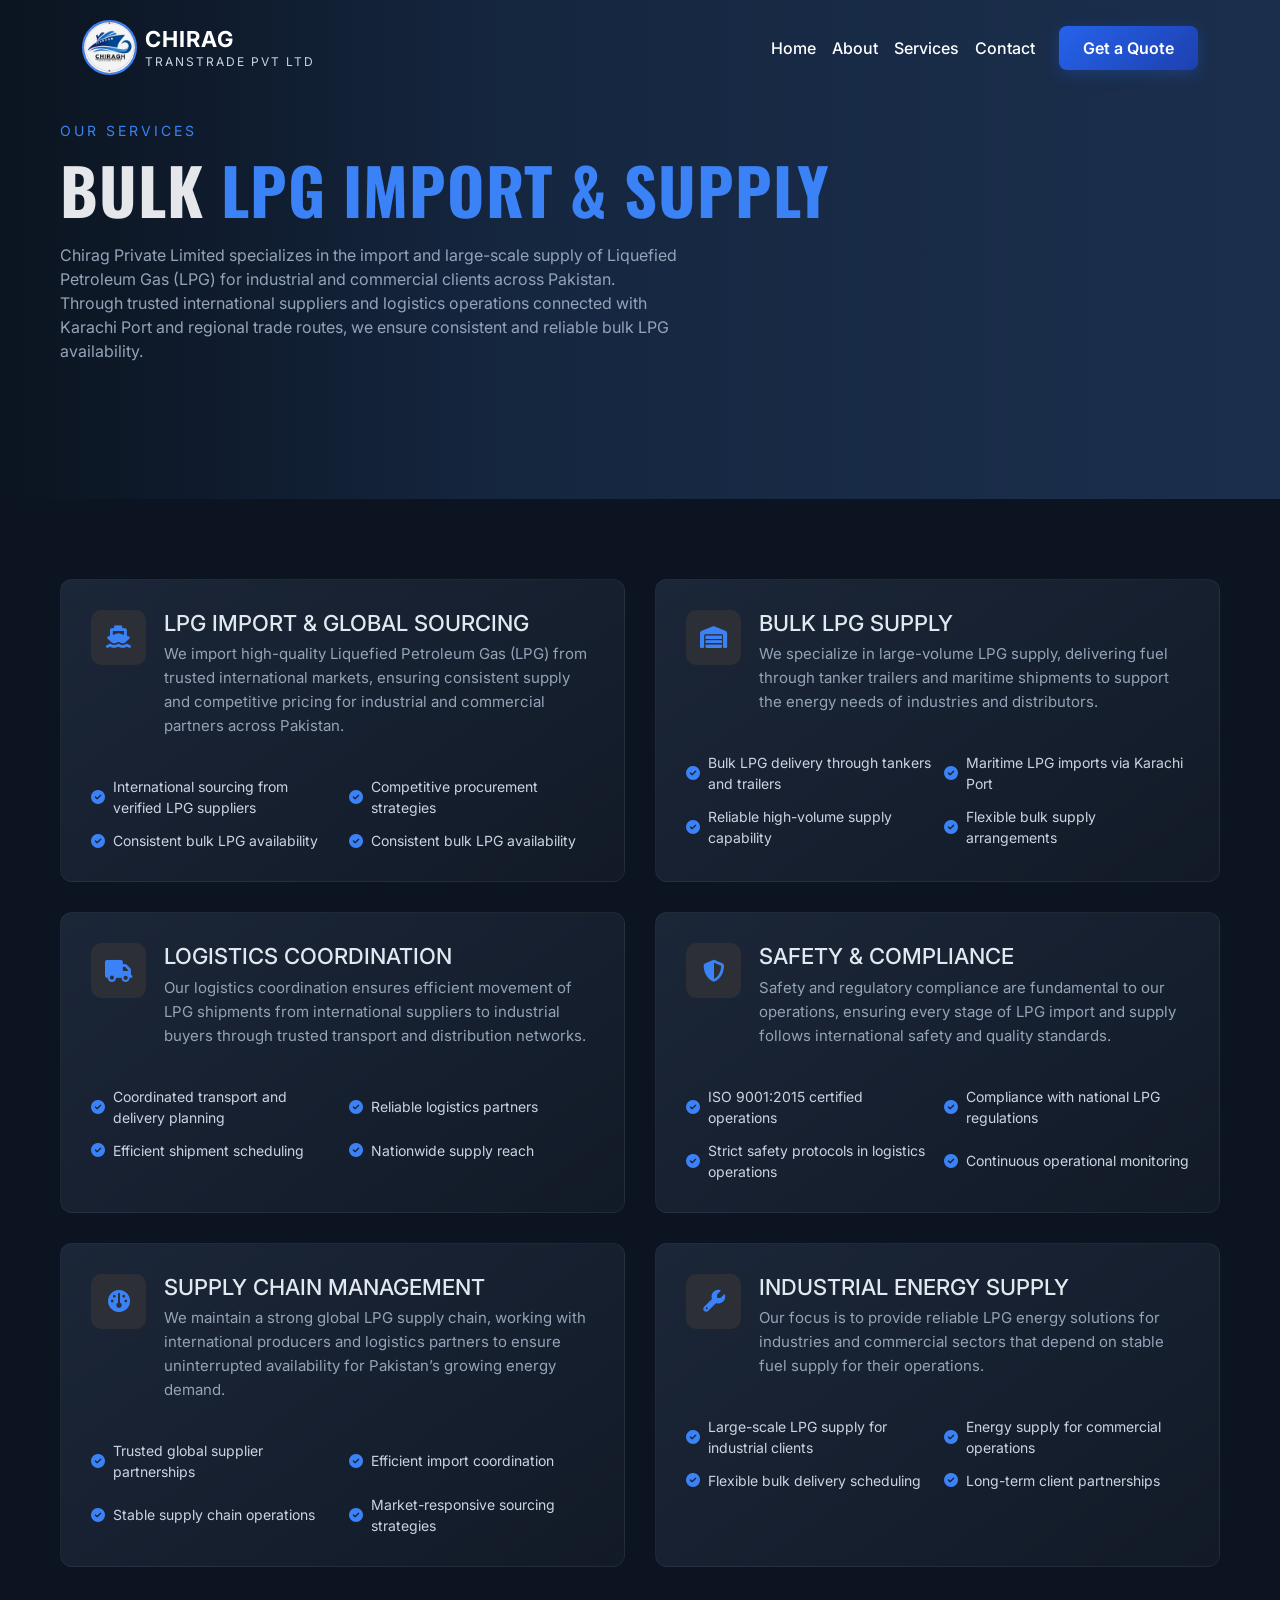
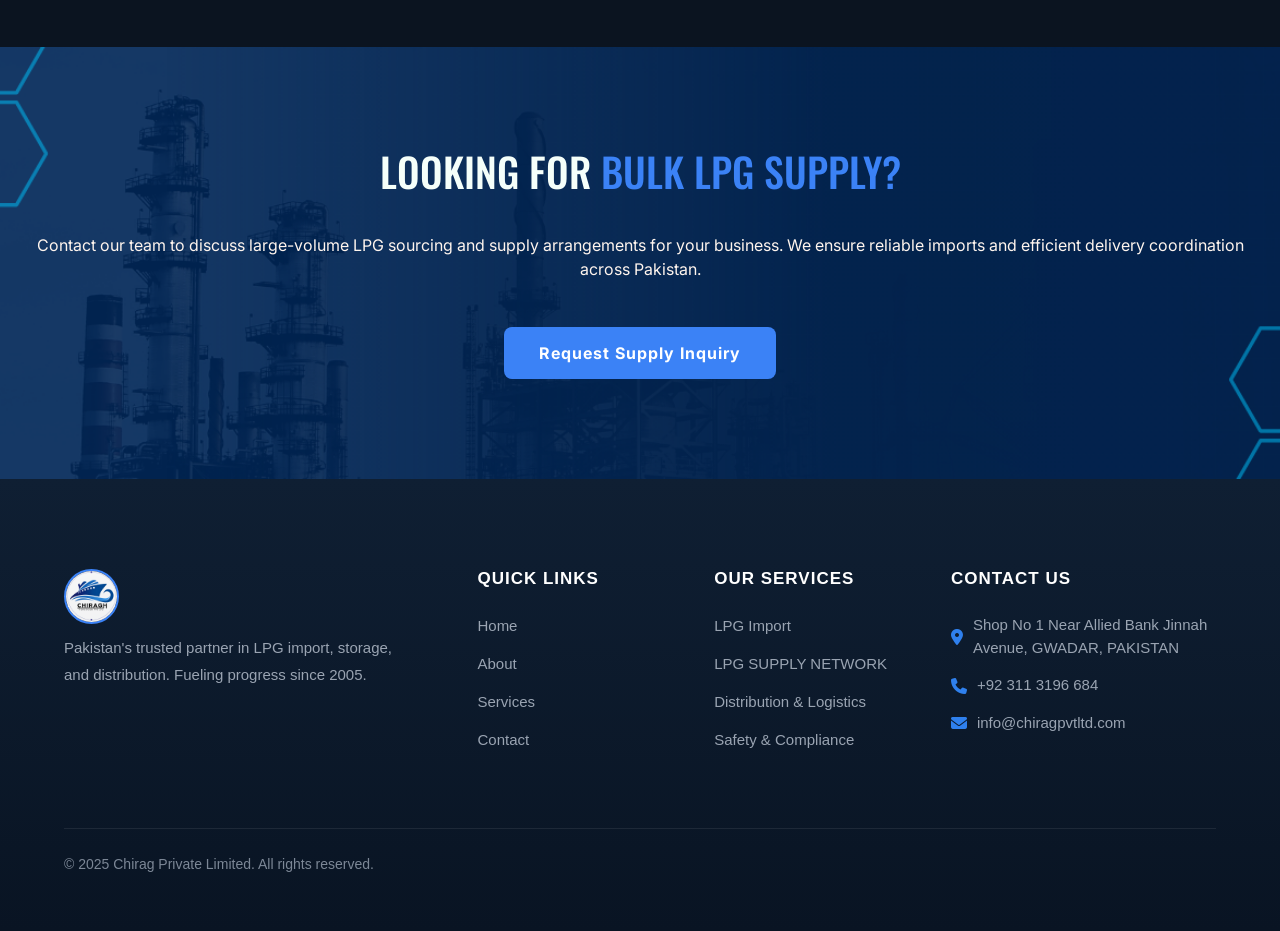
<file: service.html>
<!DOCTYPE html>
<html lang="en">

<head>
  <meta charset="UTF-8">
  <meta name="viewport" content="width=device-width, initial-scale=1.0">
  <title>LPG Import & Bulk Supply in Pakistan | Chirag Private Limited</title>

  <meta name="description"
    content="Chirag Private Limited specializes in LPG import and bulk supply across Pakistan through international sourcing, border trade routes, and Karachi Port operations.">

  <meta name="keywords"
    content="LPG import Pakistan, bulk LPG supply, LPG supplier Pakistan, LPG trading company, LPG import Karachi Port, LPG energy supply Pakistan, liquefied petroleum gas import">

  <meta property="og:title" content="LPG Import & Bulk Supply in Pakistan | Chirag Private Limited">
  <meta property="og:description"
    content="Reliable LPG import and bulk supply for industrial and commercial clients across Pakistan via Karachi Port and international sourcing.">
  <meta property="og:image" content="lpg-import-supply-logo.png">
  <meta property="og:url" content="https://naddy706.github.io/LPG/index.html">
  <meta name="twitter:card" content="summary_large_image">


  <script type="application/ld+json">
{
  "@context": "https://schema.org",
  "@type": "Organization",
  "name": "Chirag Private Limited",
  "url": "https://naddy706.github.io/LPG/index.html",
  "logo": "https://naddy706.github.io/LPG/images/lpg-import-supply-logo.png",
  "sameAs": [],
  "description": "LPG import and bulk supply company in Pakistan, sourcing through international trade routes and Karachi Port for industrial and commercial clients.",
  "contactPoint": {
    "@type": "ContactPoint",
    "telephone": "+92-311-3196684",
    "contactType": "customer service",
    "areaServed": "PK"
  }
}
</script>


  <!-- links index -->
  <link rel="stylesheet" href="css/services.css" />
  <link href="https://unpkg.com/aos@2.3.1/dist/aos.css" rel="stylesheet" />
  <link href="https://cdn.jsdelivr.net/npm/bootstrap@5.3.2/dist/css/bootstrap.min.css" rel="stylesheet" />
  <link href="https://cdn.jsdelivr.net/npm/bootstrap-icons@1.11.1/font/bootstrap-icons.css" rel="stylesheet" />
  <!-- end -->
  <link rel="stylesheet" href="https://cdnjs.cloudflare.com/ajax/libs/font-awesome/6.5.0/css/all.min.css" />
  <link
    href="https://fonts.googleapis.com/css2?family=Inter:wght@300;400;500;600;700&family=Oswald:wght@400;600;700&display=swap"
    rel="stylesheet" />
  <link rel="stylesheet" href="css/servicestyle.css" />
  <link rel="stylesheet" href="css/navbar.css" />
</head>

<body>


  <!-- NAVBAR -->
  <nav class="navbar navbar-expand-lg navbar-dark fixed-top">
    <div class="container">
      <a class="navbar-brand d-flex align-items-center" href="index.html">
        <img src="images/lpg-import-supply-logo.png" alt="Bulk LPG import and supply operations in Pakistan"
          class="brand-logo">

        <div class="brand-text ms-2">
          <span class="brand-main">CHIRAG</span>
          <span class="brand-sub">TRANSTRADE PVT LTD</span>
        </div>
      </a>
      <button class="navbar-toggler" type="button" data-bs-toggle="collapse" data-bs-target="#nav">
        <span class="navbar-toggler-icon"></span>
      </button>

      <div class="collapse navbar-collapse" id="nav">
        <button class="menu-close" data-bs-toggle="collapse" data-bs-target="#nav">
          ✕
        </button>
        <ul class="navbar-nav ms-auto align-items-lg-center">
          <li class="nav-item"><a class="nav-link" href="index.html">Home</a></li>
          <li class="nav-item"><a class="nav-link" href="about.html">About</a></li>
          <li class="nav-item"><a class="nav-link" href="service.html">Services</a></li>
          <li class="nav-item"><a class="nav-link" href="contact.html">Contact</a></li>
          <li class="nav-item ms-lg-3">
            <a class="btn btn-gradient" href="contact.html">Get a Quote</a>
          </li>
        </ul>
      </div>
    </div>
  </nav>

  <section class="services-hero">

    <div class="container">

      <p class="service-label">OUR SERVICES</p>

      <h1 class="service-title">
        BULK <span>LPG IMPORT & SUPPLY</span>
      </h1>

      <p class="service-desc">
        Chirag Private Limited specializes in the import and large-scale supply of Liquefied Petroleum Gas (LPG) for
        industrial and commercial clients across Pakistan. Through trusted international suppliers and logistics
        operations connected with Karachi Port and regional trade routes, we ensure consistent and reliable bulk LPG
        availability.
      </p>

    </div>

  </section>

  <!-- cards section  -->

  <section class="services-section">

    <div class="services-container">

      <!-- CARD 1 -->
      <div class="service-card" data-aos="fade-right" data-aos-duration="1000">
        <div class="card-header">
          <div class="icon-box"><i class="fa-solid fa-ship" alt="LPG import and global sourcing"></i></div>
          <div>
            <h3>LPG IMPORT & GLOBAL SOURCING</h3>
            <p>We import high-quality Liquefied Petroleum Gas (LPG) from trusted international markets, ensuring
              consistent supply and competitive pricing for industrial and commercial partners across Pakistan.</p>
          </div>
        </div>

        <div class="features">
          <div><i class="fa-solid fa-circle-check"></i> International sourcing from verified LPG suppliers</div>
          <div><i class="fa-solid fa-circle-check"></i> Competitive procurement strategies</div>
          <div><i class="fa-solid fa-circle-check"></i> Consistent bulk LPG availability</div>
          <div><i class="fa-solid fa-circle-check"></i> Consistent bulk LPG availability</div>
        </div>
      </div>


      <!-- CARD 2 -->
      <div class="service-card" data-aos="fade-left" data-aos-duration="1000">
        <div class="card-header">
          <div class="icon-box"><i class="fa-solid fa-warehouse" alt="Bulk LPG supply tanker transport"></i></div>
          <div>
            <h3>BULK LPG SUPPLY</h3>
            <p>We specialize in large-volume LPG supply, delivering fuel through tanker trailers and maritime shipments
              to support the energy needs of industries and distributors.</p>
          </div>
        </div>

        <div class="features">
          <div><i class="fa-solid fa-circle-check"></i> Bulk LPG delivery through tankers and trailers</div>
          <div><i class="fa-solid fa-circle-check"></i> Maritime LPG imports via Karachi Port</div>
          <div><i class="fa-solid fa-circle-check"></i> Reliable high-volume supply capability</div>
          <div><i class="fa-solid fa-circle-check"></i> Flexible bulk supply arrangements</div>
        </div>
      </div>


      <!-- CARD 3 -->
      <div class="service-card" data-aos="fade-right" data-aos-duration="1000">
        <div class="card-header">
          <div class="icon-box"><i class="fa-solid fa-truck" alt="LPG logistics coordination"></i></div>
          <div>
            <h3>LOGISTICS COORDINATION</h3>
            <p>Our logistics coordination ensures efficient movement of LPG shipments from international suppliers to
              industrial buyers through trusted transport and distribution networks.</p>
          </div>
        </div>

        <div class="features">
          <div><i class="fa-solid fa-circle-check"></i> Coordinated transport and delivery planning</div>
          <div><i class="fa-solid fa-circle-check"></i> Reliable logistics partners</div>
          <div><i class="fa-solid fa-circle-check"></i> Efficient shipment scheduling</div>
          <div><i class="fa-solid fa-circle-check"></i> Nationwide supply reach</div>
        </div>
      </div>


      <!-- CARD 4 -->
      <div class="service-card" data-aos="fade-left" data-aos-duration="1000">
        <div class="card-header">
          <div class="icon-box"><i class="fa-solid fa-shield-halved" alt="LPG safety compliance"></i></div>
          <div>
            <h3>SAFETY & COMPLIANCE</h3>
            <p>Safety and regulatory compliance are fundamental to our operations, ensuring every stage of LPG import
              and supply follows international safety and quality standards.</p>
          </div>
        </div>

        <div class="features">
          <div><i class="fa-solid fa-circle-check"></i> ISO 9001:2015 certified operations</div>
          <div><i class="fa-solid fa-circle-check"></i> Compliance with national LPG regulations</div>
          <div><i class="fa-solid fa-circle-check"></i> Strict safety protocols in logistics operations</div>
          <div><i class="fa-solid fa-circle-check"></i> Continuous operational monitoring</div>
        </div>
      </div>


      <!-- CARD 5 -->
      <div class="service-card" data-aos="fade-right" data-aos-duration="1000">
        <div class="card-header">
          <div class="icon-box"><i class="fa-solid fa-gauge" alt="Global LPG supply chain"></i></div>
          <div>
            <h3>SUPPLY CHAIN MANAGEMENT</h3>
            <p>We maintain a strong global LPG supply chain, working with international producers and logistics partners
              to ensure uninterrupted availability for Pakistan’s growing energy demand.</p>
          </div>
        </div>

        <div class="features">
          <div><i class="fa-solid fa-circle-check"></i> Trusted global supplier partnerships</div>
          <div><i class="fa-solid fa-circle-check"></i> Efficient import coordination</div>
          <div><i class="fa-solid fa-circle-check"></i> Stable supply chain operations</div>
          <div><i class="fa-solid fa-circle-check"></i> Market-responsive sourcing strategies</div>
        </div>
      </div>


      <!-- CARD 6 -->
      <div class="service-card" data-aos="fade-left" data-aos-duration="1000">
        <div class="card-header">
          <div class="icon-box"><i class="fa-solid fa-wrench" alt="Industrial LPG energy supply"></i></div>
          <div>
            <h3>INDUSTRIAL ENERGY SUPPLY</h3>
            <p>Our focus is to provide reliable LPG energy solutions for industries and commercial sectors that depend
              on stable fuel supply for their operations.</p>
          </div>
        </div>

        <div class="features">
          <div><i class="fa-solid fa-circle-check"></i> Large-scale LPG supply for industrial clients</div>
          <div><i class="fa-solid fa-circle-check"></i> Energy supply for commercial operations</div>
          <div><i class="fa-solid fa-circle-check"></i> Flexible bulk delivery scheduling</div>
          <div><i class="fa-solid fa-circle-check"></i> Long-term client partnerships</div>
        </div>
      </div>


    </div>
  </section>

  <section class="service-cta" data-aos="fade-up" data-aos-duration="1000">

    <h2>LOOKING FOR <span>BULK LPG SUPPLY?</span></h2>

    <p>
      Contact our team to discuss large-volume LPG sourcing and supply arrangements for your business. We ensure
      reliable imports and efficient delivery coordination across Pakistan.
    </p>

    <a href="contact.html" class="cta-btn">Request Supply Inquiry</a>

  </section>


  <!-- footer -->
  <footer>

    <div class="footer-container">

      <!-- BRAND -->
      <div class="footer-brand">
        <img src="images/lpg-import-supply-logo.png" alt="Bulk LPG import and supply operations in Pakistan">
        <!-- <div class="brand-textF ms-2">
    <span class="brand-mainF">CHIRAG</span>
    <span class="brand-subF">TRANSTRADE PVT LTD</span>
  </div> -->
        <p>
          Pakistan's trusted partner in LPG import, storage,
          and distribution. Fueling progress since 2005.
        </p>
      </div>


      <!-- QUICK LINKS -->
      <div>

        <h3 class="footer-title">QUICK LINKS</h3>

        <ul class="footer-links">
          <li><a href="index.html">Home</a></li>
          <li><a href="about.html">About</a></li>
          <li><a href="service.html">Services</a></li>
          <li><a href="contact.html">Contact</a></li>
        </ul>

      </div>


      <!-- SERVICES -->
      <div>

        <h3 class="footer-title">OUR SERVICES</h3>

        <ul class="footer-links">
          <li><a href="index.html">LPG Import</a></li>
          <li><a href="index.html">LPG SUPPLY NETWORK</a></li>
          <li><a href="index.html">Distribution & Logistics</a></li>
          <li><a href="index.html">Safety & Compliance</a></li>
        </ul>

      </div>


      <!-- CONTACT -->
      <div class="footer-contact">

        <h3 class="footer-title">CONTACT US</h3>

        <p>
          <i class="fa-solid fa-location-dot"></i>
          Shop No 1 Near Allied Bank Jinnah Avenue, GWADAR, PAKISTAN
        </p>

        <p>
          <i class="fa-solid fa-phone"></i>
          +92 311 3196 684
        </p>

        <p>
          <i class="fa-solid fa-envelope"></i>
          info@chiragpvtltd.com
        </p>

      </div>

    </div>


    <!-- BOTTOM -->

    <div class="footer-bottom">

      <p>© 2025 Chirag Private Limited. All rights reserved.</p>

      <!-- <div class="footer-bottom-links">
        <a href="#">Privacy Policy</a>
        <a href="#">Terms of Service</a>
      </div> -->

    </div>

  </footer>
  <script src="https://unpkg.com/aos@2.3.1/dist/aos.js"></script>

  <script src="js/script.js"></script>
  <script src="https://cdn.jsdelivr.net/npm/bootstrap@5.3.0/dist/js/bootstrap.bundle.min.js"></script>
</body>

</html>
</file>
<file: css/services.css>
:root{
    --primary:#00c6ff;
    --secondary:#0072ff;
    --dark:#00264D;
    --card:#111111;
}


/* logo text */
/* ===== LOGO IMAGE CIRCLE ===== */
.brand-logo{
  width:55px;
  height:55px;
  object-fit:cover;
  border-radius:50%;
  border:2px solid #3b82f6;   /* subtle blue border */
}

/* ===== TEXT WRAPPER ===== */
.brand-text{
  display:flex;
  flex-direction:column;
  line-height:1.1;
}

/* ===== CHIRAG ===== */
.brand-main{
  font-size:22px;
  font-weight:700;
  color:#ffffff;
  letter-spacing:1px;
}

/* ===== TRANSTRADE ===== */
.brand-sub{
  font-size:12px;
  color:#cbd5e1;
  letter-spacing:2px;
  margin-top:3px;
}



/* ================= NAVBAR BASE ================= */

.navbar{
    background:transparent;
  padding:15px 0;
  transition:all 0.4s ease;
  z-index:1100;
  
}

/* NAV LINKS */

.nav-link{
  font-weight:500;
  color:#ffffff !important;
  padding:8px 0;
  transition:color 0.3s ease;
}


.nav-link:hover{
  color:#2563eb !important;
}
.nav-link::after{
  content:"";
  position:absolute;
  left:0;
  bottom:0;
  width:0;
  height:2px;
  background:#2563eb;
  transition:width 0.3s ease;
}




/* ================= SCROLL BLUE GLASS EFFECT ================= */

.navbar.scrolled{
background:rgba(10,30,60,.85);
backdrop-filter:blur(10px);
}


/* ================= TOGGLER FIX ================= */


.navbar-brand{
position:relative;
z-index:1001;
}

.navbar-toggler{
position:relative;
z-index:1001;
}


.navbar-toggler:focus{
  box-shadow:none;
}

/* hamburger icon white */

.navbar-toggler-icon{
  background-image:url("data:image/svg+xml,%3Csvg xmlns='http://www.w3.org/2000/svg' viewBox='0 0 30 30'%3E%3Cpath stroke='white' stroke-width='2' d='M4 7h22M4 15h22M4 23h22'/%3E%3C/svg%3E");
}


.menu-close{
display:none;
}

/* ===== MOBILE MENU FIX ===== */

@media (max-width:991px){

/* overlay menu */
/* .navbar-collapse{
background:#0f172a;
}

.navbar-collapse.show{
position:fixed;
top:0;
left:0;
width:100%;
height:100vh;
padding:30px;
z-index:1050;
} */


.navbar-collapse{
  background:#0f172a;
  position:fixed;
  top:0;
  left:0;
  width:100%;
  height:100vh;
  padding:30px;
  z-index:1050;
  transform: translateY(-100%);
  transition: transform 0.3s ease;
}

.navbar-collapse.show{
  transform: translateY(0);
}




/* menu spacing */
.navbar-nav{
margin-top:90px;
width:100%;
align-items:flex-start !important;
}

/* items full width */
.navbar-nav .nav-item{
width:100%;
}

/* links */
.navbar-nav .nav-link{
width:100%;
padding:18px 0;
border-bottom:1px solid rgba(255,255,255,0.15);
color:#cbd5e1 !important;
font-size:18px;
}

/* button */
.navbar-nav .btn-gradient{
width:100%;
margin-top:25px;
text-align:center;
}

/* close icon */

.menu-close{
display:block;
position:absolute;
top:20px;
right:20px;
font-size:28px;
background:none;
border:none;
color:white;
}


.faq{
  background-color: #1e293b !important;
  color:white !important;
}

.accordion-button::after {
    filter: invert(1); /* turns default Bootstrap caret white */
}

}


/* ================= BUTTON ================= */

.btn-gradient{
  background: linear-gradient(135deg,#2563eb,#1e40af);
  color:#fff;
  padding:10px 24px;
  border-radius:8px;
  font-weight:600;
  border:none;
  transition:all 0.4s ease;
  box-shadow:0 4px 15px rgba(37,99,235,0.3);
}

.btn-gradient:hover{
  background: linear-gradient(135deg,#1e40af,#2563eb);
  transform:translateY(-3px);
  box-shadow:0 10px 25px rgba(37,99,235,0.4);
  color:#fff;
}
/* HERO */
/* HERO SECTION */
.hero-premium{
  height:100vh;
  background:url("../images/industrial-lpg-supply-banner.png") center/cover no-repeat;
  position:relative;
  display:flex;
  align-items:center;
  justify-content:center;
  text-align:center;
}

/* Dark Premium Overlay */
.hero-premium::before{
  content:"";
  position:absolute;
  inset:0;
  background:linear-gradient(
     rgba(10,30,60,.85),
rgba(30,70,120,.65)
  );
}

/* Content */
.hero-content{
position:relative;
z-index:2;
max-width:780px;
}

/* Badge */
.badge-premium{
 border:1px solid rgba(96,165,250,.6);
color:#60a5fa;
padding:8px 18px;
border-radius:30px;
font-size:13px;
letter-spacing:1px;
margin-bottom:20px;
display:inline-block;
background:rgba(37,99,235,.15);
}





/* Heading */
.hero-content h1{
font-size:64px;
font-weight:800;
color:white;
line-height:1.2;
}

/* Gradient Text */
.gradient-text{
  background:linear-gradient(90deg,#60a5fa,#38bdf8);
  -webkit-background-clip:text;
  -webkit-text-fill-color:transparent;
}

/* Paragraph */
.hero-content p{
margin:20px 0;
color:#cbd5f5;
}

/* Buttons */
.hero-buttons{
  display:flex;
  justify-content:center;
  gap:20px;
  flex-wrap:wrap;
}

/* Primary Button */
.btn-primary-hero{
  background:linear-gradient(135deg,#3b82f6,#2563eb);
  padding:15px 40px;
  border-radius:8px;
  color:#fff;
  text-decoration:none;
  font-weight:600;
  transition:all 0.4s ease;
  box-shadow:0 10px 30px rgba(37,99,235,0.4);
}

.btn-primary-hero:hover{
  transform:translateY(-4px);
  box-shadow:0 15px 40px rgba(37,99,235,0.6);
}

/* Outline Button */
.btn-outline-hero{
  padding:15px 40px;
  border-radius:8px;
  border:2px solid #60a5fa;
  color:#60a5fa;
  text-decoration:none;
  font-weight:600;
  transition:all 0.4s ease;
}

.btn-outline-hero:hover{
  background:#60a5fa;
  color:#0f172a;
  transform:translateY(-4px);
}

/* Animation */
@keyframes fadeUp{
  from{
    transform:translateY(40px);
    opacity:0;
  }
  to{
    transform:translateY(0);
    opacity:1;
  }
}

/* Mobile */
/* @media(max-width:768px){
  .hero-content h1{
    font-size:2.6rem;
  }
} */


/* Mobile View */
@media (max-width:768px){

.hero-content{
  padding:0 20px;
}

.hero-content h1{
  font-size:36px;
  line-height:1.25;
}

.hero-content p{
  font-size:14px;   
  margin:18px 0;
}

.hero-buttons{
  flex-direction:column;  
  gap:12px;
  width:100%;
}

.btn-primary-hero,
.btn-outline-hero{
  width:100%;             
  text-align:center;
  padding:14px 20px;
}


.faq{
  background-color: #1e293b !important;
  color:white !important;
}

.accordion-button::after {
    filter: invert(1); /* turns default Bootstrap caret white */
}

}


/* SECTION CARDS */
#stats{
background: #1e293b;
}
.stat-card, .service-card{
   background:linear-gradient(145deg,#14409e,#0f172a);
    padding:40px;
    border-radius:15px;
    transition:0.4s;
    border:1px solid rgba(255,255,255,0.05);
}

.stat-card:hover, .service-card:hover{
    transform:translateY(-8px);
    border:1px solid var(--primary);
    box-shadow:0 0 30px rgba(0,198,255,0.3);
}

.stat-number{
    font-size:2.5rem;
    font-weight:800;
    color:var(--primary);
}
 .impName{
    color: rgb(159, 164, 185);
}
@media (max-width:768px){

#stats{
  padding:50px 15px;
}

.stat-card{
  padding:25px;
  border-radius:12px;
  text-align:center;
}

.stat-number{
  font-size:1.8rem;
}

.impName{
  font-size:13px;
}


}

/* Small Mobile Devices (Android etc) */
@media (max-width:400px){

#stats{
  padding:40px 10px;
}

.stat-card{
  padding:18px;
  border-radius:10px;
  text-align:center;
  min-height:120px; 
  display:flex;
  flex-direction:column;
  justify-content:center;
}

.stat-number{
  font-size:1.6rem;
}

.impName{
  font-size:12px;
}


.faq{
  background-color: #1e293b !important;
  color:white !important;
}

.accordion-button::after {
    filter: invert(1); /* turns default Bootstrap caret white */
}

}

/* ABOUT */
.about-section{
    background:#0a0a0a;
}

/* FOOTER */
/* ===== FOOTER ===== */

footer{
    background:linear-gradient(180deg,#0f1f33,#091423);
    padding:90px 0 40px;
    font-family:'Poppins',sans-serif;
}

.footer-container{
    width:90%;
    max-width:1200px;
    margin:auto;

    display:grid;
    grid-template-columns:2fr 1fr 1fr 1.5fr;
    gap:60px;
}


/* LOGO AREA */

.footer-brand img{
     width:55px;
  height:55px;
  object-fit:cover;
  border-radius:50%;
  border:2px solid #3b82f6;   /* subtle blue border */
}
/* ===== TEXT WRAPPER ===== */

.brand-textF{
display:flex;
flex-direction:column;
line-height:1;
margin-left:10px;
}

/* ===== CHIRAG ===== */

.brand-mainF{
font-size:26px;
font-weight:800;
color:#ffffff;
letter-spacing:2px;
font-family:'Inter',sans-serif;
}

/* ===== TRANSTRADE ===== */

.brand-subF{
font-size:12px;
letter-spacing:3px;
color:#cbd5e1;
margin-top:4px;
font-weight:500;
}

.footer-brand p{
    color:#9aa4b2;
    line-height:1.8;
    padding-top: 10px;
    font-size:15px;
}


/* TITLES */

.footer-title{
    font-size:17px;
    font-weight:600;
    color:white;
    margin-bottom:25px;
    letter-spacing:1px;
}


/* LINKS */

.footer-links{
    list-style:none;
    padding:0;
}

.footer-links li{
    margin-bottom:14px;
}

.footer-links a{
    text-decoration:none;
    color:#9aa4b2;
    font-size:15px;
    transition:all .3s;
    position:relative;
}

.footer-links a:hover{
    color:#2f80ed;
    padding-left:6px;
}


/* CONTACT */

.footer-contact p{
    color:#9aa4b2;
    font-size:15px;
    margin-bottom:15px;
    display:flex;
    align-items:center;
    gap:10px;
}

.footer-contact i{
    color:#2f80ed;
    font-size:16px;
}


/* BOTTOM BAR */

.footer-bottom{
    width:90%;
    max-width:1200px;
    margin:60px auto 0;
    padding-top:25px;
    border-top:1px solid rgba(255,255,255,0.08);

    display:flex;
    justify-content:space-between;
    align-items:center;
}

.footer-bottom p{
    color:#7c8796;
    font-size:14px;
}

.footer-bottom-links a{
    color:#7c8796;
    margin-left:25px;
    text-decoration:none;
    font-size:14px;
    transition:.3s;
}

.footer-bottom-links a:hover{
    color:#2f80ed;
}


/* RESPONSIVE */

@media(max-width:900px){

.footer-container{
grid-template-columns:1fr 1fr;
gap:40px;
}


.faq{
  background-color: #1e293b !important;
  color:white !important;
}

.accordion-button::after {
    filter: invert(1); /* turns default Bootstrap caret white */
}

}

@media(max-width:600px){

.footer-container{
grid-template-columns:1fr;
}

.footer-bottom{
flex-direction:column;
gap:15px;
text-align:center;
}

.footer-bottom-links a{
margin:0 10px;
}


.faq{
  background-color: #1e293b !important;
  color:white !important;
}

.accordion-button::after {
    filter: invert(1); /* turns default Bootstrap caret white */
}

}






/* SERVICES SECTION */

.services-section{
    background: #1e293b;
/* background: linear-gradient(135deg, #02386E, #0456A5); */
  padding:100px 0;
  color:white;
}

.section-heading{
  text-align:center;
  margin-bottom:60px;
}

.small-title{
  color:#3b82f6;
 
  letter-spacing:2px;
  font-weight:600;
  font-size:19px;
 
}

.section-heading h2{
  font-weight:800;
  font-size:32px;
}

.service-card{
  background:linear-gradient(145deg,#14409e,#0f172a);
  /* background:linear-gradient(145deg,#111827,#0f172a); */
  padding:35px;
  border-radius:12px;
  transition:all 0.4s ease;
  border:1px solid rgba(59,130,246,0.15);
  height:100%;
}

.service-card:hover{
  transform:translateY(-10px);
  box-shadow:0 15px 40px rgba(59,130,246,0.25);
  border-color:#3b82f6;
}

.icon-box{
  width:50px;
  height:50px;
  background:rgba(59,130,246,0.15);
  display:flex;
  align-items:center;
  justify-content:center;
  border-radius:8px;
  margin-bottom:20px;
  transition:0.3s;
}

.service-card:hover .icon-box{
  background:#3b82f6;
}

.icon-box i{
  font-size:22px;
  color:#3b82f6;
}

.service-card:hover .icon-box i{
  color:white;
}

.service-card h4{
  font-weight:700;
  margin-bottom:15px;
}

.service-card p{
  color:#cbd5e1;
  font-size:14px;
  margin-bottom:20px;
}

.service-card a{
  color:#3b82f6;
  font-weight:600;
  text-decoration:none;
  transition:0.3s;
}

.service-card a:hover{
  color:white;
}



/* WHY CHOOSE SECTION */

.why-section{
    background:linear-gradient(180deg,#0f1f33,#091423);
  padding:100px 0;
  color:white;
}

.why-section h2{
  font-weight:800;
  margin-bottom:20px;
}

.highlight-blue{
  color:#3b82f6;
}

.why-text{
  color:#cbd5e1;
  margin-bottom:25px;
  font-size:15px;
}

.feature-item{
  display:flex;
  align-items:center;
  margin-bottom:15px;
  font-size:14px;
  color:#e2e8f0;
  transition:0.3s;
}

.feature-icon{
  background:rgba(59,130,246,0.15);
  color:#3b82f6;
  width:28px;
  height:28px;
  display:flex;
  align-items:center;
  justify-content:center;
  border-radius:6px;
  margin-right:12px;
  font-weight:700;
  transition:0.3s;
}

.feature-item:hover .feature-icon{
  background:#3b82f6;
  color:white;
}

/* EXPERIENCE BOX */

.experience-box{
  background:linear-gradient(145deg,#111827,#0f172a);
  border:1px solid rgba(59,130,246,0.2);
  border-radius:14px;
  padding:80px 40px;
  text-align:center;
  transition:0.4s;
  position:relative;
  overflow:hidden;
}

.experience-box:hover{
  transform:translateY(-8px);
  box-shadow:0 20px 50px rgba(59,130,246,0.25);
}

.experience-content h1{
  font-size:60px;
  font-weight:800;
  color:#3b82f6;
}

.experience-content p{
  letter-spacing:2px;
  font-size:13px;
  color:#cbd5e1;
}

.flame-icon{
  font-size:30px;
  margin-bottom:15px;
  color:#3b82f6;
}
/* CTA SECTION */

.cta-section{

background: url("../images/bulk-lpg-supply-pakistan.png") center center / cover no-repeat;

padding:100px 20px;

color:white;

text-align:center;

position:relative;

}

/* overlay for better readability */

.cta-section::before{
content:"";
position:absolute;
top:0;
left:0;
width:100%;
height:100%;
/* background:linear-gradient(rgba(32, 58, 96, 0.85), rgba(10,30,60,.85)); */
z-index:1;
}

/* keep content above overlay */

.cta-section .container{
position:relative;
z-index:2;
}
.cta-title{
font-size:42px;
font-weight:800;
margin-bottom:20px;
}

@media(max-width:768px){

.cta-title{
font-size:28px;
}

}

/* .cta-section{
        background: url("../images/bulk-lpg-supply-pakistan.png");
  padding:100px 0;
  color:white;
  height: auto;
  text-align:center;
}

.cta-title{
  font-size:42px;
  font-weight:800;
  margin-bottom:20px;
}

.cta-title span{
  color:#3b82f6;
}

.cta-text{
  color:#cbd5e1;
  max-width:600px;
  margin:0 auto 40px auto;
  font-size:16px;
} */

/* BUTTON */

.cta-btn{
  display:inline-block;
  padding:14px 35px;
  background:#3b82f6;
  color:white;
  font-weight:700;
  text-decoration:none;
  border-radius:8px;
  letter-spacing:1px;
  transition:all 0.3s ease;
}

.cta-btn:hover{
  background:white;
  color:#0f172a;
  transform:translateY(-5px);
  box-shadow:0 15px 35px rgba(59,130,246,0.4);
}

body{
font-family:'Inter',sans-serif;
color:#1e293b;
line-height:1.6;
overflow-x:hidden;
}

.custom-nav{
/* background:#0f172a; */
}

.nav-link{
color:#cbd5e1;
}

.nav-link.active{
color:#3b82f6;
}

.btn-quote{
background:#3b82f6;
color:white;
}

.contact-section{
padding:80px 0;
}

.form-box{
background:#111827;
padding:40px;
border-radius:12px;
}

.section-title{
margin-bottom:30px;
font-weight:700;
}

.form-control{
background:#0f172a;
border:1px solid rgba(255,255,255,0.1);
color:white;
}

.form-control:focus{
border-color:#3b82f6;
box-shadow:none;
}

.error{
color:#ff4d4d;
font-size:13px;
margin-top:5px;
}

.btn-submit{
background:#3b82f6;
color:white;
padding:12px 30px;
border:none;
border-radius:6px;
}

.info-box{
background:#111827;
padding:25px;
border-radius:12px;
margin-bottom:20px;
}

.info-box i{
color:#3b82f6;
font-size:20px;
margin-bottom:10px;
display:block;
}
/* Contact Page Start */
/* CONTACT HERO */

.contact-chirag{
background:linear-gradient(
90deg,
#0b1420 0%,
#15263f 40%,
#1b2f4d 100%
);
}
.contact-hero{
/* background:#0f172a; */
padding:120px 0 60px;
color:white;
}

.contact-hero h1{
font-size:56px;
font-weight:800;
}

.contact-hero h1 span{
color:#3b82f6;
-webkit-text-stroke:1.5px #000;
font-weight:900;
letter-spacing:1px;
}

.contact-hero p{
color:#94a3b8;
margin-top:15px;
max-width:500px;
}

/* CONTACT SECTION */

.contact-section{
padding:10px 0 20px;
}

/* FORM BOX */

.contact-form-box{
background:linear-gradient(145deg,#111827,#0b1220);
padding:40px;
border-radius:12px;
border:1px solid rgba(255,255,255,0.05);
}

.contact-form-box h3{
margin-bottom:25px;
font-weight:700;
color: #0072ff;
}

.contact-form-box input,
.contact-form-box textarea{
width:100%;
background:#020617;
border:1px solid rgba(255,255,255,0.08);
padding:12px;
margin-bottom:15px;
border-radius:6px;
color:white;
}

.contact-form-box input:focus,
.contact-form-box textarea:focus{
outline:none;
border-color:#3b82f6;
}

/* BUTTON */

.contact-btn{
  background: linear-gradient(135deg,#3b82f6,#1e40af);
border:none;
padding:12px 28px;
border-radius:6px;
color:white;
font-weight:600;
margin-top:10px;
}

/* RIGHT INFO */

.contact-info-box{
background:linear-gradient(145deg,#111827,#0b1220);
padding:25px;
border-radius:10px;
margin-bottom:20px;
border:1px solid rgba(255,255,255,0.05);
}


/* .contact-info-box h4{
margin-bottom:10px;
color:#3b82f6;
} */

.contact-info-box p{
color:#94a3b8;
font-size:14px;
line-height:1.6;
}

.form-group{
margin-bottom:15px;
}

.form-group label{
display:block;
font-size:14px;
margin-bottom:6px;
color:#cbd5f5;
font-weight:500;
}

/* icon + heading row */

.info-top{
display:flex;
align-items:center;
gap:15px;
margin-bottom:12px;
}

/* icon box */

.info-icon{
width:45px;
height:45px;
background:rgba(46, 62, 115, 0.15);
display:flex;
align-items:center;
justify-content:center;
border-radius:8px;
}

.info-icon i{
color:#3b82f6;
font-size:18px;
}

/* heading */

.info-top h4{
margin:0;
font-weight:700;
font-size: 18px;
color:#3b82f6;
letter-spacing:1px;
}

/* text */

.contact-info-box p{
color:#94a3b8;
font-size:14px;
line-height:1.6;
margin:0;
}
/* contact page :end */


.faq{
  background-color: #1e293b !important;
  color:white !important;
}

.accordion-button::after {
    filter: invert(1); /* turns default Bootstrap caret white */
}
</file>
<file: css/servicestyle.css>
*{
margin:0;
padding:0;
box-sizing:border-box;
}
body{
    background-color: #1b2f4d;
    font-family:'Inter',sans-serif;
}
.services-hero{

padding:120px 0;

background:linear-gradient(
90deg,
#0b1420 0%,
#15263f 40%,
#1b2f4d 100%
);

}
.services-hero .container{
max-width:1200px;
margin:auto;
padding-left:20px;
padding-right:20px;
}

.service-label{

color:#3b82f6;
font-size:14px;
letter-spacing:3px;
margin-bottom:10px;

}

.service-title{

font-family: 'Oswald', sans-serif;
font-size:64px;
font-weight:700;
color:#e5e7eb;
letter-spacing:1px;

}

.service-title span{

color:#3b82f6;

}

.service-desc{

color:#94a3b8;
font-family:'Inter',sans-serif;
margin-top:15px;
max-width:620px;

}



/* GRID */

.services-grid{
padding:80px 0;
background:#0b1420;
}

.service-row{

display:grid;

grid-template-columns:repeat(2, 520px);

justify-content:center;

gap:30px;

}


/* card */
.services-section{
background:#0b1420;
padding:80px 0;
}

.services-container{
max-width:1200px;
margin:auto;
display:grid;
grid-template-columns:repeat(2,1fr);
gap:30px;
padding:0 20px;
}

.service-card{

background:linear-gradient(145deg,#1b2638,#121a27);

border:1px solid rgba(255,255,255,0.05);

border-radius:12px;

padding:30px;

color:#cbd5e1;

transition:.3s;
}

.service-card:hover{

transform:translateY(-6px);

border:1px solid #3b82f6;

box-shadow:0 0 15px rgba(59,130,246,0.5),
           0 0 30px rgba(59,130,246,0.25);

}

.card-header{
display:flex;
gap:18px;
margin-bottom:18px;
}

.icon-box{

width:55px;
height:55px;

background:#2c2f36;

display:flex;
align-items:center;
justify-content:center;

border-radius:10px;

flex-shrink:0;
}

.icon-box i{
color:#3b82f6;
font-size:22px;
}

.service-card h3{
color:#e2e8f0;
font-size:22px;
margin-bottom:6px;
}

.service-card p{
color:#94a3b8;
font-size:15px;
line-height:1.6;
}

.features{

display:grid;

grid-template-columns:1fr 1fr;

gap:12px;

margin-top:18px;
}

.features div{

display:flex;

align-items:center;

font-size:14px;

color:#cbd5e1;
}

.features i{
color:#3b82f6;
margin-right:8px;
}

/* CTA */

.service-cta{

text-align:center;

padding:100px 0;
background: url("../images/bulk-lpg-supply-pakistan.png") center center / cover no-repeat;


/* background:#0b1420; */

}

.service-cta h2{

font-size:40px;
color: mintcream;
font-family: 'Oswald', sans-serif;

}

.service-cta p{
    color: seashell;
    padding: 30px;
}
.service-cta span{

color:#3b82f6;

}

.cta-btn{

 display:inline-block;
  padding:14px 35px;
  background:#3b82f6;
  color:white;
  font-weight:700;
  text-decoration:none;
  border-radius:8px;
  letter-spacing:1px;
  transition:all 0.3s ease;

}
.cta-btn:hover{
  background:rgb(67, 119, 191);
  color:#0f172a;
  transform:translateY(-5px);
  box-shadow:0 15px 35px rgba(59,130,246,0.4);
}
@media (max-width:768px){

.services-hero{

padding:90px 18px 70px;

}

.service-label{

font-size:12px;

letter-spacing:3px;

}

.service-title{

font-size:34px;

line-height:1.2;

}

.service-desc{

font-size:15px;

max-width:100%;

}

}
@media (max-width:480px){

.service-title{

font-size:28px;

}

.service-desc{

font-size:14px;

}

}
/* TABLET */

@media (max-width:1024px){

.services-container{
grid-template-columns:1fr;
gap:25px;
}

}


/* MOBILE */

@media (max-width:768px){

.services-section{
padding:60px 0;
}

/* cards container */

.services-container{

grid-template-columns:1fr;

gap:20px;

padding:0 18px;

}

/* card */

.service-card{

padding:20px;

}

/* header layout */

.card-header{

gap:14px;

align-items:flex-start;

}

/* icon */

.icon-box{

width:44px;
height:44px;

}

.icon-box i{

font-size:18px;

}

/* heading */

.service-card h3{

font-size:18px;

margin-bottom:6px;

}

/* description */

.service-card p{

font-size:14px;

line-height:1.6;

}

/* features */

.features{

grid-template-columns:1fr;

gap:10px;

margin-top:14px;

}

/* feature text */

.features div{

font-size:13px;

}

}


/* SMALL PHONES */

@media (max-width:480px){

.service-card{

padding:18px;

}

.service-card h3{

font-size:17px;

}

.service-card p{

font-size:13.5px;

}

}

@media (max-width:768px){

.service-cta{

padding:70px 20px;

}

/* heading */

.service-cta h2{

font-size:30px;

line-height:1.2;

}

/* text */

.service-cta p{

font-size:15px;

max-width:100%;

}

/* button */

.cta-btn{

padding:12px 24px;

font-size:14px;

}

}
@media (max-width:480px){

.service-cta h2{

font-size:26px;

}

.service-cta p{

font-size:14px;

}

}
</file>
<file: css/aboutstyle.css>
*,
*::before,
*::after{
box-sizing:border-box;
}

html,body{
overflow-x:hidden;
}

body{
margin:0;
    font-family:'Inter',sans-serif;
background:#0b1420;
color:#cbd5e1;
}

/* container */
.about-hero{

padding:120px 0;

background:linear-gradient(
90deg,
#0b1420 0%,
#15263f 40%,
#1b2f4d 100%
);

}

/* container */
/* 
.container{
width:90%;
max-width:1200px;
margin:auto;
} */
 .about-hero .container{
max-width:1200px;
margin:auto;
padding-left:20px;
padding-right:20px;
}

.values-header{
text-align:center;
margin-bottom:60px;
}

/* OUR VALUES */

.section-label{

font-family:'Oswald',sans-serif;

color:#3b82f6;

font-size:19px;

letter-spacing:2px;

text-transform:uppercase;

margin-bottom:10px;

}

/* WHAT DRIVES US */

.section-title{

font-family:'Oswald',sans-serif;

font-size:56px;

font-weight:700;

letter-spacing:-1px;

color:#e5e7eb;

margin:0;

}

/* about label */

.about-label{

font-size:14px;
letter-spacing:2px;
font-weight:600;
color:#3b82f6;

}

/* title */

.about-title{

font-size:64px;
color: whitesmoke;
font-weight:800;
font-family: 'Oswald', sans-serif;

letter-spacing:-1px;

line-height:1.1;

margin-bottom:20px;

}

.about-title span{

color:#3b82f6;

}

/* paragraph */

.about-text{


font-size:14px;

line-height:1.7;

color:#9aa4b2;

max-width:540px;

}

/* mission */

.mission{
padding:80px 0;
background:#0b1420;

}

.mission-grid{
display:grid;
grid-template-columns:1fr 1fr;
gap:40px;
}

.card{
background:linear-gradient(145deg,#1b2638,#121a27);

border:1px solid rgba(255,255,255,0.05);
padding:40px;
border-radius:10px;
}
.card h3{
    color: white;
}
.mission-grid p{
    color: rgb(130, 131, 156);
    line-height:1.6;
}

/* icons */

.icon{
width:45px;
height:45px;
background:#0b1420;
display:flex;
align-items:center;
justify-content:center;
border-radius:8px;
color:#3b82f6;
margin-bottom:20px;
}

/* values */

.values{
padding:100px 0;
text-align:center;

background:linear-gradient(
90deg,
#0b1420 0%,
#15263f 40%,
#1b2f4d 100%
);
}

.values-grid{
display:grid;
/* grid-template-columns:repeat(4,1fr); */
grid-template-columns:repeat(auto-fit,minmax(220px,1fr));
gap:25px;
margin-top:40px;
}

.value-card{
background:#111c2a;
padding:30px;
border-radius:10px;
border:1px solid #1f2b3b;
display:flex;
flex-direction:column;
align-items:center;
}

/* icon */

.value-card .icon{
margin-bottom:18px;
}

/* heading */

.value-card h4{
margin:10px 0 12px 0;
font-size:18px;
color: white;
}

/* paragraph */

.value-card p{
margin:0;
line-height:1.6;
color:#9aa4b2;
}

/* timeline */

.timeline-section{

padding:100px 0;
text-align:center;
background-color: #0b1420;

}

/* heading */

.timeline-label{
color: #3b82f6;
font-size:16px;
letter-spacing:2px;
margin-bottom:10px;
}

.timeline-title{
font-size:48px;
margin-bottom:70px;
}

.timeline-section h2{
color: white;
}
/* timeline container */

/* .timeline{

max-width:700px;
margin:auto;
position:relative;

} */

.timeline{
max-width:700px;
margin:auto;
position:relative;
padding-left:25px;
overflow:hidden;
}

/* vertical line */

.timeline::before{

content:"";
position:absolute;

left:25px;
top:0;
bottom:0;

width:2px;
background:#1f3b6d;

}

/* timeline item */

.timeline-item{

display:flex;
align-items:flex-start;
margin-bottom:50px;
position:relative;

}

/* icon */

.timeline-icon{

width:50px;
height:50px;

border:2px solid #3b82f6;
border-radius:50%;

display:flex;
align-items:center;
justify-content:center;

color: #3b82f6;

margin-right:20px;
background:#0b1420;

}

/* content */

.timeline-content{
text-align:left;
}

.year{
color:#3b82f6;
font-weight:700;
display:block;
margin-bottom:6px;
}

.timeline-content h4{
margin:0 0 8px 0;
color:white;
}

.timeline-content p{
margin:0;
color:#9aa4b2;
}

/* team */
.team-row{

display:flex;
gap:30px;
justify-content:center;
flex-wrap:wrap;

}
.team-name{
    padding: 50px;
background:linear-gradient(
90deg,
#0b1420 0%,
#15263f 40%,
#1b2f4d 100%
);
}
.team-section{

padding:100px 0;
text-align:center;

}

/* small heading */

.team-label{

color: #3b82f6;
letter-spacing:2px;
font-size:14px;
margin-bottom:8px;
text-align: center;
/* margin-top: 20px; */

}


/* main heading */

.team-title{

font-size:60px;
font-weight:700;
margin-bottom:15px;
text-align: center;
color: white;

}

/* description */

.team-desc{

max-width:700px;
margin:auto;
color:#8fa3bf;
margin-bottom:60px;
font-size:18px;

}

/* card */

.team-card{

width:260px;        /* card chhota ho jayega */
padding:30px 20px;  /* andar spacing kam */
background:#141f2f;

border-radius:12px;
border:1px solid #1f2b3b;
text-align:center;

}

/* icon circle */

.team-icon{

width:80px;
height:80px;

border-radius:50%;

background:#0b1420;

display:flex;
align-items:center;
justify-content:center;

margin:auto;
margin-bottom:25px;

color: #3b82f6;
font-size:28px;

}

/* name */

.team-card h4{
font-size:20px;
margin-bottom:4px;
color: white;
}

.team-card p{
font-size:15px;
color:#8fa3bf;
margin:0;
}

/* position */

.position{

color:#8fa3bf;
margin:0;

}

/* hover effect */

.team-card:hover{

transform:translateY(-5px);
border-color:#2f4f7a;

}

/* mobile */

@media(max-width:900px){

.hero h1{
font-size:45px;
}

.mission-grid{
grid-template-columns:1fr;
}

.values-grid{
/* grid-template-columns:1fr 1fr; */
grid-template-columns:1fr;
}

.team-grid{
grid-template-columns:1fr;
}

}

@media (max-width:768px){

/* headings */

h1,h2{
font-size:32px;
line-height:1.2;
}


/* VALUES SECTION */

.values-grid{
display:grid;
/* grid-template-columns:1fr 1fr; */
grid-template-columns:1fr;
gap:15px;
/* padding:0 15px; */
}

.value-card{
padding:8px;
}


/* TIMELINE SECTION */

.timeline{
padding-left:20px;
}

.timeline::before{
left:15px;
}

.timeline-item{
margin-bottom:40px;
}

.timeline-icon{
width:40px;
height:40px;
margin-right:15px;
}


/* TEAM SECTION */


.team-row{
flex-direction:column;
align-items:center;
gap:20px;
}

.team-card{
width:90%;
padding:30px 20px;
}


/* section spacing */

section{
padding:60px 20px;
}

}
</file>
<file: css/navbar.css>
/* logo text */
/* ===== LOGO IMAGE CIRCLE ===== */
.brand-logo{
  width:55px;
  height:55px;
  object-fit:cover;
  border-radius:50%;
  border:2px solid #3b82f6;   /* subtle blue border */
}

/* ===== TEXT WRAPPER ===== */
.brand-text{
  display:flex;
  flex-direction:column;
  line-height:1.1;
}

/* ===== CHIRAG ===== */
.brand-main{
  font-size:22px;
  font-weight:700;
  color:#ffffff;
  letter-spacing:1px;
}

/* ===== TRANSTRADE ===== */
.brand-sub{
  font-size:12px;
  color:#cbd5e1;
  letter-spacing:2px;
  margin-top:3px;
}



/* ================= NAVBAR BASE ================= */

.navbar{
    background:transparent;
  padding:15px 0;
  transition:all 0.4s ease;
  z-index:1100;
  
}

/* NAV LINKS */

.nav-link{
  font-weight:500;
  color:#ffffff !important;
  padding:8px 0;
  transition:color 0.3s ease;
}


.nav-link:hover{
  color:#2563eb !important;
}
.nav-link::after{
  content:"";
  position:absolute;
  left:0;
  bottom:0;
  width:0;
  height:2px;
  background:#2563eb;
  transition:width 0.3s ease;
}




/* ================= SCROLL BLUE GLASS EFFECT ================= */

.navbar.scrolled{
background:rgba(10,30,60,.85);
backdrop-filter:blur(10px);
}


/* ================= TOGGLER FIX ================= */


.navbar-brand{
position:relative;
z-index:1001;
}

.navbar-toggler{
position:relative;
z-index:1001;
}


.navbar-toggler:focus{
  box-shadow:none;
}

/* hamburger icon white */

.navbar-toggler-icon{
  background-image:url("data:image/svg+xml,%3Csvg xmlns='http://www.w3.org/2000/svg' viewBox='0 0 30 30'%3E%3Cpath stroke='white' stroke-width='2' d='M4 7h22M4 15h22M4 23h22'/%3E%3C/svg%3E");
}


.menu-close{
display:none;
}

/* ===== MOBILE MENU FIX ===== */

@media (max-width:991px){

.navbar-collapse{
  background:#0f172a;
  position:fixed;
  top:0;
  left:0;
  width:100%;
  height:100vh;
  padding:30px;
  z-index:1050;
  transform: translateY(-100%);
  transition: transform 0.3s ease;
}

.navbar-collapse.show{
  transform: translateY(0);
}




/* menu spacing */
.navbar-nav{
margin-top:90px;
width:100%;
align-items:flex-start !important;
}

/* items full width */
.navbar-nav .nav-item{
width:100%;
}

/* links */
.navbar-nav .nav-link{
width:100%;
padding:18px 0;
border-bottom:1px solid rgba(255,255,255,0.15);
color:#cbd5e1 !important;
font-size:18px;
}

/* button */
.navbar-nav .btn-gradient{
width:100%;
margin-top:25px;
text-align:center;
}

/* close icon */

.menu-close{
display:block;
position:absolute;
top:20px;
right:20px;
font-size:28px;
background:none;
border:none;
color:white;
}

}


/* ================= BUTTON ================= */

.btn-gradient{
  background: linear-gradient(135deg,#2563eb,#1e40af);
  color:#fff;
  padding:10px 24px;
  border-radius:8px;
  font-weight:600;
  border:none;
  transition:all 0.4s ease;
  box-shadow:0 4px 15px rgba(37,99,235,0.3);
}

.btn-gradient:hover{
  background: linear-gradient(135deg,#1e40af,#2563eb);
  transform:translateY(-3px);
  box-shadow:0 10px 25px rgba(37,99,235,0.4);
  color:#fff;
}
</file>
